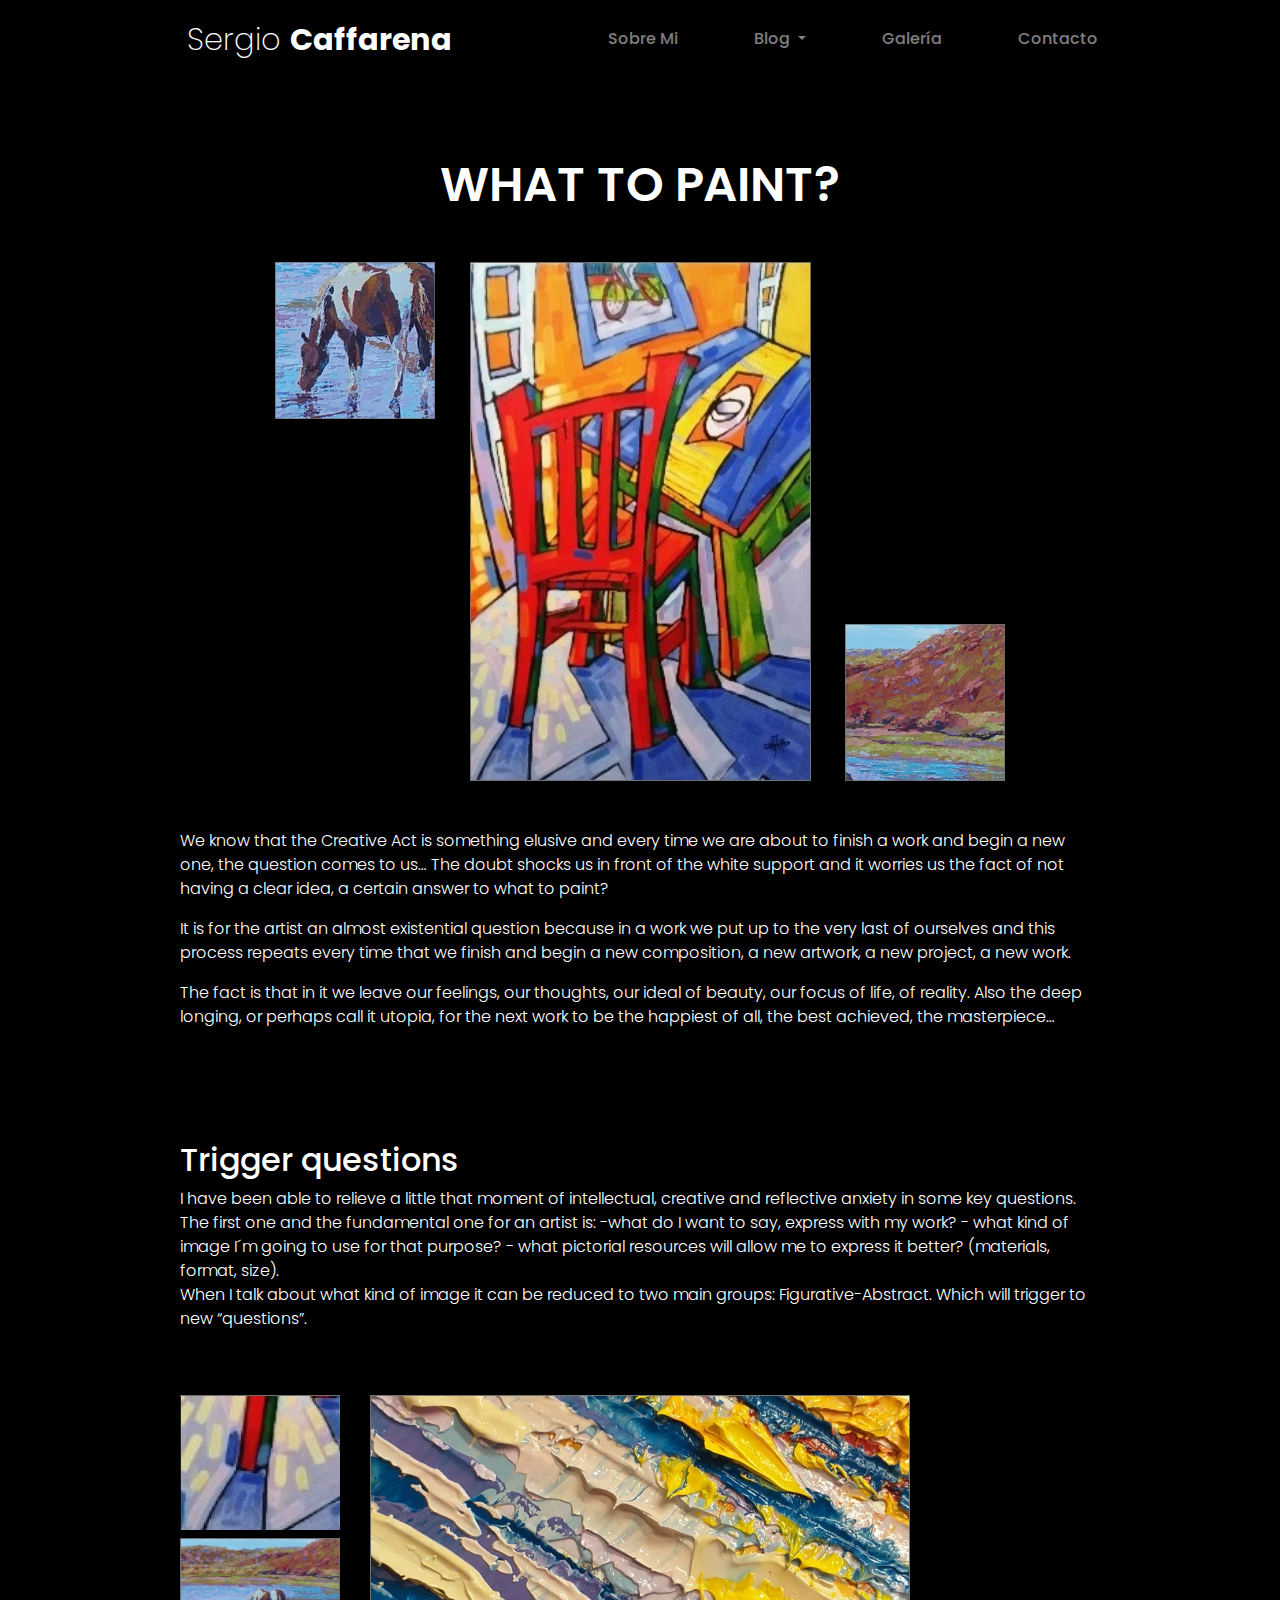
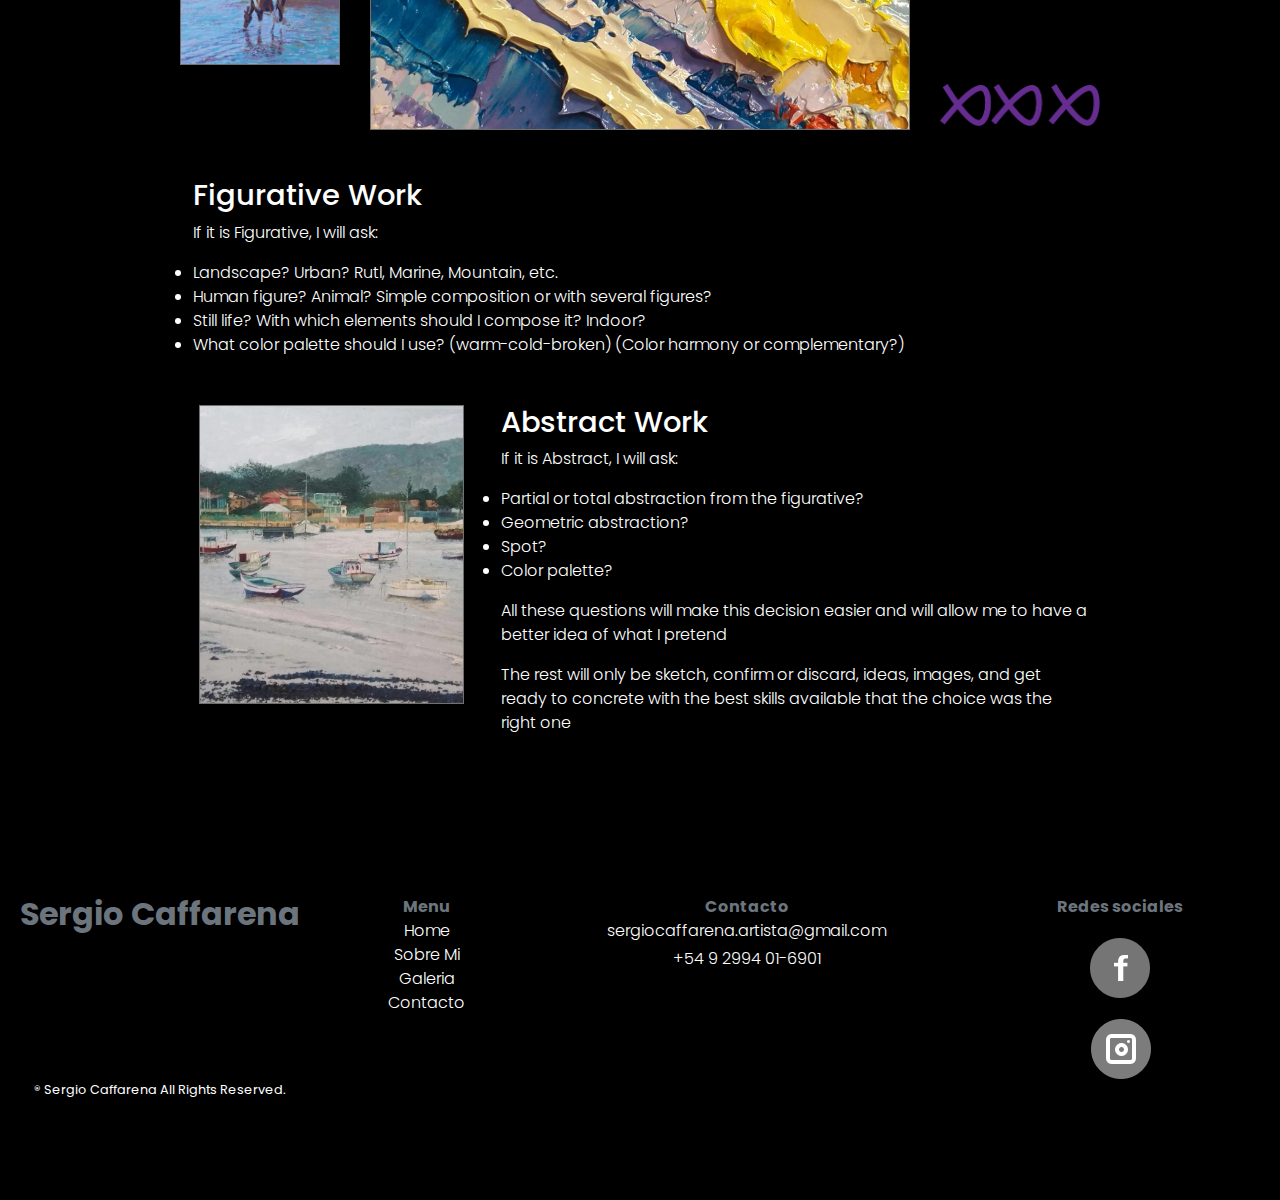
<file: blogarticle1-en.html>
<!DOCTYPE html>
<html lang="en">
<head>
    <meta charset="UTF-8">
    <meta name="viewport" content="width=device-width, initial-scale=1.0">
    <link rel="stylesheet" href="https://maxcdn.bootstrapcdn.com/bootstrap/4.0.0/css/bootstrap.min.css" integrity="sha384-Gn5384xqQ1aoWXA+058RXPxPg6fy4IWvTNh0E263XmFcJlSAwiGgFAW/dAiS6JXm" crossorigin="anonymous">
	<link rel="stylesheet" href="css/styles.css">
    <link href="https://fonts.googleapis.com/css2?family=Poppins:ital,wght@0,100;0,200;0,300;0,400;0,500;0,600;0,700;0,800;1,100;1,200;1,300;1,400;1,500;1,600;1,700&display=swap" rel="stylesheet">
	<link rel="icon" href="favicon.ico">
    <title>What to Paint?</title>
    <meta name="description" content="It is for the artist an almost existential question because in a work we put up to the very last of ourselves and this process repeats every time that we finish and begin a new composition, a new artwork, a new project, a new work.">
    <!-- Facebook Pixel Code -->
<script>
    !function(f,b,e,v,n,t,s)
    {if(f.fbq)return;n=f.fbq=function(){n.callMethod?
    n.callMethod.apply(n,arguments):n.queue.push(arguments)};
    if(!f._fbq)f._fbq=n;n.push=n;n.loaded=!0;n.version='2.0';
    n.queue=[];t=b.createElement(e);t.async=!0;
    t.src=v;s=b.getElementsByTagName(e)[0];
    s.parentNode.insertBefore(t,s)}(window, document,'script',
    'https://connect.facebook.net/en_US/fbevents.js');
    fbq('init', '388220839171145');
    fbq('track', 'PageView');
    </script>
    <noscript><img height="1" width="1" style="display:none"
    src="https://www.facebook.com/tr?id=388220839171145&ev=PageView&noscript=1"
    /></noscript>
    <!-- End Facebook Pixel Code -->
</head>
<body>
    <header class="container-fluid">
        <div class="row">
          <h1 id="h1" class="col-8 col-md-12 mt-md-3 offset-md-0 col-lg-4 offset-2 offset-lg-1"><a href="index.html"> Sergio <span>Caffarena</span></a></h1>
          <nav class="col col-lg-6 navbar navbar-expand-md navbar-dark py-0 mt-md-3">
            <button class="navbar-toggler sacarborde" type="button" data-toggle="collapse" data-target="#barra" aria-controls="barra" aria-expanded="false" aria-label="Menú Hamburguesa">
              <span class="navbar-toggler-icon"></span>
            </button>			  
            <div class="collapse navbar-collapse" id="barra">
              <ul class="navbar-nav mr-auto text-center mx-auto mt-3">
              <li class="nav-item">
                <a class="nav-link px-2 d-block" href="sobremi.html">Sobre Mi</a>
              </li>
              <li class="nav-item dropdown">
                  <a class="nav-link dropdown-toggle" href="#" id="navbarDropdownMenuLink" data-toggle="dropdown" aria-haspopup="true" aria-expanded="false">
                    Blog
                  </a>
                  <div class="dropdown-menu text-center text-md-left" aria-labelledby="navbarDropdownMenuLink">
                    <a class="dropdown-item" href="blogarticle1.html">Qué Pintar</a>
                    <a class="dropdown-item" href="blogarticle2.html">Con qué material pintar</a>
                    <a class="dropdown-item" href="blogarticle3.html">Detalles de Obra</a>
                    <a class="dropdown-item" href="blogarticle4.html">Videos</a>
                    <div class="dropdown-divider"></div>
                    <a class="dropdown-item" href="blogarticle1-en.html">What to paint</a>
                    <a class="dropdown-item" href="blogarticle2-en.html">Which materials should I use to paint?</a>
                  </div>
                </li>
              <li class="nav-item blanco">
                <a class="nav-link px-2 d-block" href="galeria.html">Galería</a>
                </li>
                <li class="nav-item">
                <a class="nav-link px-2 d-block" href="contacto.html">Contacto</a>
                </li>
              </ul>
                  </div>
              </nav>
          </div>
          </header>
    <main>
        <section class="container mt-5 mb-3 my-md-5">
            <h2 id="h2blog" class="text-center my-3 my-md-5 h1">WHAT TO PAINT?</h2>
            <div class="row">
                <div class="offset-md-2 col-md-8 text-center">
                    <div class="row">
                        <div class="d-none d-md-inline-block col-md-3">
                        <img class="img-fluid" src="imagenes/blog/refresco.webp" alt="">
                        </div>

                        <div class="col-md-6">
                            <img class="img-fluid" src="imagenes/blog/la-silla.webp" alt="">
                        </div>               

                        <div class="d-none col-md-3 d-md-flex align-content-end flex-wrap">
                            <img class="img-fluid" src="imagenes/blog/refresco-2.webp" alt="">
                        </div>
                    </div>
                </div>
            </div>
            <div class="row my-3 my-md-5">
                <div class="offset-sm-1 col-sm-10">
                    <p>We know that the Creative Act is something elusive and every time we are about to finish a work and begin a new one, the question comes to us… The doubt shocks us in front of the white support and it worries us the fact of not having a clear idea, a certain answer to what to paint?</p>  
                    <p>It is for the artist an almost existential question because in a work we put up to the very last of ourselves and this process repeats every time that we finish and begin a new composition, a new artwork, a new project, a new work.</p> 
                    <p>The fact is that in it we leave our feelings, our thoughts, our ideal of beauty, our focus of life, of reality. Also the deep longing, or perhaps call it utopia, for the next work to be the happiest of all, the best achieved, the masterpiece…</p>
                </div>
            </div>
        </section>

        <section class="container">
            <div class="row mb-3 mb-md-5">
                <div class="offset-sm-1 col-sm-10">
                <h2 class="mb-2">Trigger questions</h2>
                <p>I have been able to relieve a little that moment of intellectual, creative and reflective anxiety in some key questions.<br />
                The first one and the fundamental one for an artist is: -what do I want to say, express with my work? - what kind of image I´m going to use for that purpose? - what pictorial resources will allow me to express it better? (materials, format, size).<br />
                When I talk about what kind of image it can be reduced to two main groups: Figurative-Abstract. Which will trigger to new “questions”.</p>
                </div>
            </div>

            <div class="row mb-4 mb-md-5">
                <div class="d-none offset-sm-1 d-sm-inline-block col-sm-2">
                    <img class="mb-1 img-fluid" src="imagenes/blog/la-silla-2.webp" alt="">
                    <img class="mt-1 img-fluid" src="imagenes/blog/refresco-4.webp" alt="">
                </div>

                <div class="col-sm-6">
                    <img class="img-fluid" src="imagenes/blog/textura-2.webp" alt="">
                </div>

                <div class="col-sm-2 d-none d-sm-flex align-content-end flex-wrap">
                    <img class="mb-1 img-fluid" src="imagenes/blog/recurso-grafico.png" alt="">
                </div>
            </div>

            <div class="offset-1 col-10">
            <h3>Figurative Work</h3>
            <p>If it is Figurative, I will ask:</p>
            <ul>
                <li>Landscape? Urban? Rutl, Marine, Mountain, etc.</li>
                <li>Human figure? Animal? Simple composition or with several figures?</li> 
                <li>Still life? With which elements should I compose it? Indoor?</li> 
                <li>What color palette should I use? (warm-cold-broken) (Color harmony or complementary?)</li> 
            </ul>

            <div class="row my-3 my-md-5">
                <div class="col-12 col-md-4 text-center">
                    <img class="mb-3 img-fluid" src="imagenes/blog/buzios.webp" alt="Cuadro al óleo Buzios">
                </div>
                <div class="col-md-8">
                    <h3>Abstract Work</h3>
                    <p>If it is Abstract, I will ask:</p>
                    <ul>
                        <li>Partial or total abstraction from the figurative?</li>
                        <li>Geometric abstraction?</li> 
                        <li>Spot?</li> 
                        <li>Color palette?</li> 
                    </ul>
                    <p>All these questions will make this decision easier and will allow me to have a better idea of what I pretend</p>
                    <p>The rest will only be sketch, confirm or discard, ideas, images, and get ready to concrete with the best skills available that the choice was the right one</p>
                </div>
            </div>
          </div>
        </section>
    </main>
    <footer>
        <div class="row my-2 my-md-5 justify-content-center py-5">
            <div class="col-12">
                <div class="row text-center mx-auto">
                    <div class="col-md-3 col-sm-12 col-12 mx-auto a">
                        <h2 class="align-top text-muted mb-md-0 mb-5 font-weight-bold">Sergio Caffarena</h2>
                    </div>
                    <div class="col-md-2 col-sm-5 col-12">
                      <span class="mb-3 mb-lg-4 text-muted font-weight-bold mt-sm-0 mt-5">Menu</span>
                        <ul class="list-unstyled">
                            <li><a href="index.html">Home</a></li>
                            <li><a href="sobremi.html">Sobre Mi</a></li>
                            <li><a href="galeria.html">Galeria</a></li>
                            <li><a href="contacto.html">Contacto</a></li>
                        </ul>
                    </div>
                    <div class="col-md-4 col-sm-7 col-12">
                        <span class="mb-3 mb-lg-4 text-muted font-weight-bold mt-sm-0 mt-5">Contacto</span>
                        <p class="mb-1">sergiocaffarena.artista@gmail.com   </p>
                        <p>+54 9 2994 01-6901</p>
                    </div>
  
                    <div class="col-md-3 col-sm-5 col-12 order-1 ">
                        <span class="mb-3 mb-lg-4 text-muted font-weight-bold mt-sm-0 mt-5">Redes sociales</span>
                        <ul class="redes">
                            <li class="fb"><a id="fblink" target="_blank" href="https://www.facebook.com/artistica.caffa">Facebook</a></li>
                            <li class="igyt"><a id="iglink" target="_blank" href="https://www.instagram.com/caffaartisticacaffa/">Instagram</a></li>
                        </ul>
                    </div>
  
                    <div class="col-md-3 col-sm-7 col-12 my-md-0 mt-5 order-sm-1 order-3 align-self-end">
                      <small class="rights align-top"><span>&#174;</span> Sergio Caffarena All Rights Reserved.</small>
                  </div>
                </div>
            </div>
        </div>
    </footer>
    
    <script
  src="https://code.jquery.com/jquery-3.5.1.min.js"
  integrity="sha256-9/aliU8dGd2tb6OSsuzixeV4y/faTqgFtohetphbbj0="
  crossorigin="anonymous"></script>
	<script src="js/bootstrap.bundle.min.js"></script>
</body>
</html>
</file>
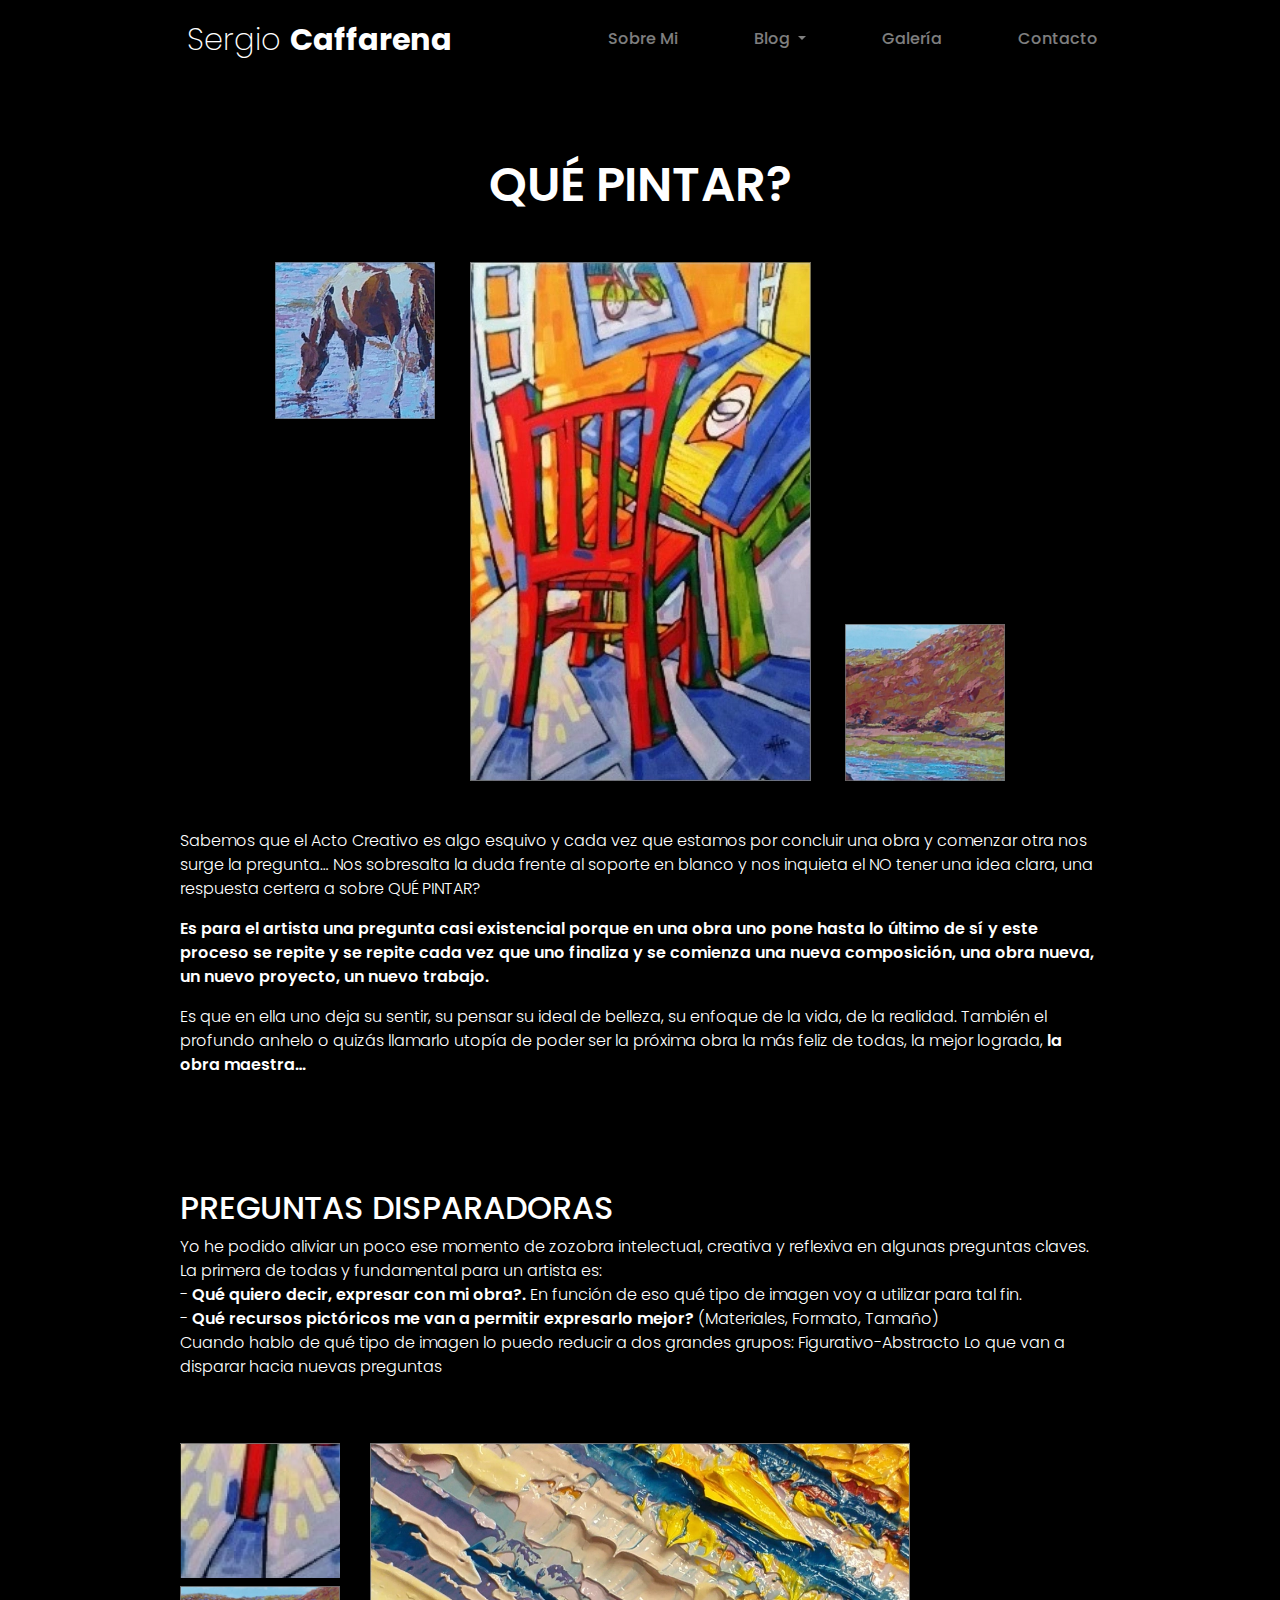
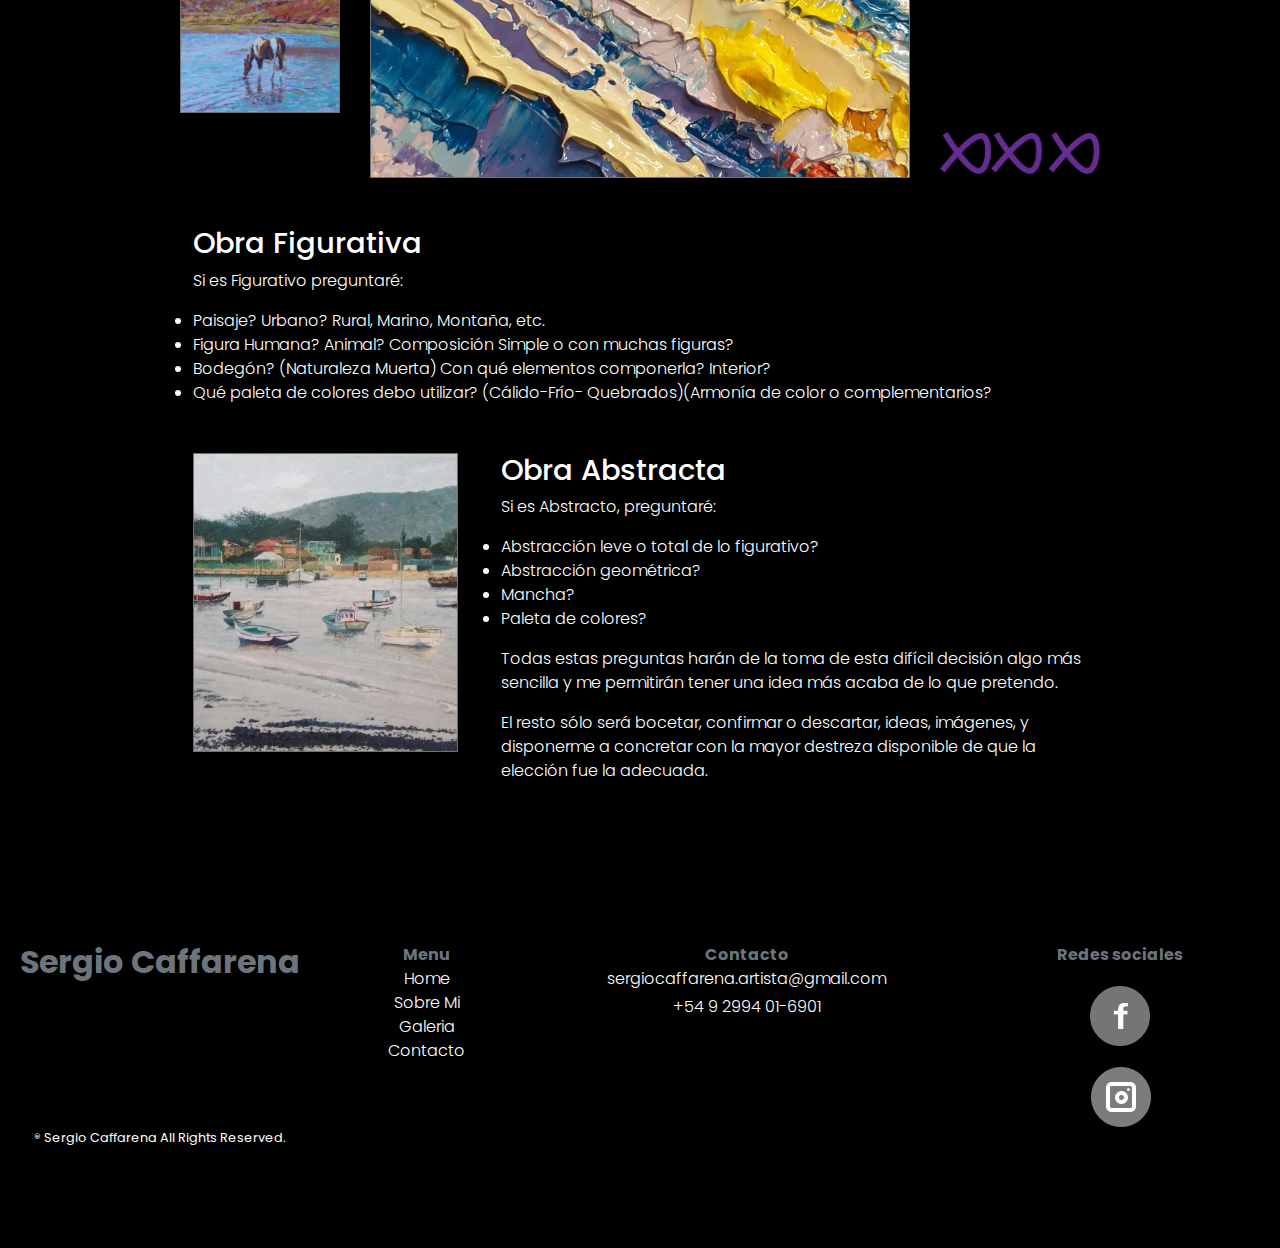
<file: blogarticle1.html>
<!DOCTYPE html>
<html lang="es">
<head>
    <meta charset="UTF-8">
    <meta name="viewport" content="width=device-width, initial-scale=1.0">
    <link rel="stylesheet" href="https://maxcdn.bootstrapcdn.com/bootstrap/4.0.0/css/bootstrap.min.css" integrity="sha384-Gn5384xqQ1aoWXA+058RXPxPg6fy4IWvTNh0E263XmFcJlSAwiGgFAW/dAiS6JXm" crossorigin="anonymous">
	<link rel="stylesheet" href="css/styles.css">
    <link href="https://fonts.googleapis.com/css2?family=Poppins:ital,wght@0,100;0,200;0,300;0,400;0,500;0,600;0,700;0,800;1,100;1,200;1,300;1,400;1,500;1,600;1,700&display=swap" rel="stylesheet">
	<link rel="icon" href="favicon.ico">
    <title>Qué pintar</title>
    <meta name="description" content="Guía para iniciar una nueva obra en ocasiones donde no se nos ocurre que podemos pintar">
</head>
<body>
    <header class="container-fluid">
        <div class="row">
            <h1 id="h1" class="col-8 col-md-12 mt-md-3 offset-md-0 col-lg-4 offset-2 offset-lg-1"><a href="index.html"> Sergio <span>Caffarena</span></a></h1>
            <nav class="col col-lg-6 navbar navbar-expand-md navbar-dark py-0 mt-md-3">
            <button class="navbar-toggler sacarborde" type="button" data-toggle="collapse" data-target="#barra" aria-controls="barra" aria-expanded="false" aria-label="Menú Hamburguesa">
                <span class="navbar-toggler-icon"></span>
            </button>			  
            <div class="collapse navbar-collapse" id="barra">
                <ul class="navbar-nav mr-auto text-center mx-auto mt-3">
                <li class="nav-item">
                <a class="nav-link px-2 d-block" href="sobremi.html">Sobre Mi</a>
                </li>
                <li class="nav-item dropdown">
                    <a class="nav-link dropdown-toggle" href="#" id="navbarDropdownMenuLink" data-toggle="dropdown" aria-haspopup="true" aria-expanded="false">
                    Blog
                    </a>
                    <div class="dropdown-menu text-center text-md-left" aria-labelledby="navbarDropdownMenuLink">
                    <a class="dropdown-item" href="blogarticle1.html">Qué Pintar</a>
                    <a class="dropdown-item" href="blogarticle2.html">Con qué material pintar</a>
                    <a class="dropdown-item" href="blogarticle3.html">Detalles de Obra</a>
                    <a class="dropdown-item" href="blogarticle4.html">Videos</a>
                    <div class="dropdown-divider"></div>
                    <a class="dropdown-item" href="blogarticle1-en.html">What to paint</a>
                    <a class="dropdown-item" href="blogarticle2-en.html">Which materials should I use to paint?</a>
                    </div>
                </li>
                <li class="nav-item blanco">
                <a class="nav-link px-2 d-block" href="galeria.html">Galería</a>
                </li>
                <li class="nav-item">
                <a class="nav-link px-2 d-block" href="contacto.html">Contacto</a>
                </li>
                </ul>
                    </div>
                </nav>
            </div>
            </header>
    <main>
        <section class="container mt-5 mb-3 my-md-5">
            <h2 id="h2blog" class="text-center my-3 my-md-5 h1">QUÉ PINTAR?</h2>
            <div class="row">
                <div class="offset-md-2 col-md-8 text-center">
                    <div class="row">
                        <div class="d-none d-md-inline-block col-md-3">
                        <img class="img-fluid" src="imagenes/blog/refresco.webp" alt="Miniatura del cuadro refresco">
                        </div>

                        <div class="col-md-6">
                            <img class="img-fluid" src="imagenes/blog/la-silla.webp" alt="Obra al oleo La Silla">
                        </div>               

                        <div class="d-none col-md-3 d-md-flex align-content-end flex-wrap">
                            <img class="img-fluid" src="imagenes/blog/refresco-2.webp" alt="Seccion de la obra refresco">
                        </div>
                    </div>
                </div>
            </div>
            <div class="row my-3 my-md-5">
                <div class="offset-sm-1 col-sm-10">
                    <p>Sabemos que el Acto Creativo es algo esquivo y cada vez que estamos por concluir una obra y comenzar otra nos surge la pregunta…
                    Nos sobresalta la duda frente al soporte en blanco y nos inquieta el NO tener una idea clara, una respuesta certera a sobre QUÉ PINTAR?</p>  
                    <p><strong>Es para el artista una pregunta casi existencial porque en una obra uno pone hasta lo último de sí y este proceso se repite y se repite cada vez que uno finaliza y se comienza una nueva composición, una obra nueva, un nuevo proyecto, un nuevo trabajo.</strong></p> 
                    <p>Es que en ella uno deja su sentir, su pensar su ideal de belleza, su enfoque de la vida, de la realidad. También el profundo anhelo o quizás llamarlo utopía de poder ser la próxima obra la más feliz de todas, la mejor lograda,<span class="bold"> la obra maestra…</span></p>
                </div>
            </div>
        </section>

        <section class="container">
            <div class="row mb-3 mb-md-5">
                <div class="offset-sm-1 col-sm-10">
                <h2>PREGUNTAS DISPARADORAS</h2>
                <p>Yo he podido aliviar un poco ese momento de zozobra intelectual, creativa y reflexiva en algunas preguntas claves.
                    La primera de todas y fundamental para un artista es:<br />
                    - <em>Qué quiero decir, expresar con mi obra?.</em> En función de eso qué tipo de imagen voy a utilizar para tal fin. <br />
                    - <em>Qué recursos pictóricos me van a permitir expresarlo mejor?</em> (Materiales, Formato, Tamaño) <br />
                    Cuando hablo de qué tipo de imagen lo puedo reducir a dos grandes grupos: Figurativo-Abstracto
                    Lo que van a disparar hacia nuevas preguntas</p>
                </div>
            </div>

            <div class="row mb-4 mb-md-5">
                <div class="d-none offset-sm-1 d-sm-inline-block col-sm-2">
                    <img class="mb-1 img-fluid" src="imagenes/blog/la-silla-2.webp" alt="Secciòn del cuadro la silla">
                    <img class="mt-1 img-fluid" src="imagenes/blog/refresco-4.webp" alt="Miniatura del cuadro refresco">
                </div>

                <div class="col-sm-6">
                    <img class="img-fluid" src="imagenes/blog/textura-2.webp" alt="Textura de una pintura">
                </div>

                <div class="col-sm-2 d-none d-sm-flex align-content-end flex-wrap">
                    <img class="mb-1 img-fluid" src="imagenes/blog/recurso-grafico.png" alt="Retazos en violeta">
                </div>
            </div>

            <div class="offset-sm-1 col-sm-10">
            <h3>Obra Figurativa</h3>
            <p>Si es Figurativo preguntaré:</p>
            <ul>
                <li>Paisaje? Urbano? Rural, Marino, Montaña, etc.</li>
                <li>Figura Humana? Animal? Composición Simple o con muchas figuras?</li> 
                <li>Bodegón? (Naturaleza Muerta) Con qué elementos componerla? Interior?</li> 
                <li>Qué paleta de colores debo utilizar? (Cálido-Frío- Quebrados)(Armonía de color o complementarios?</li> 
            </ul>

            <div class="row my-3 my-md-5">
                <div class="col-12 col-md-4 text-center text-md-left">
                    <img class="mb-3 img-fluid" src="imagenes/blog/buzios.webp" alt="Pintura al óleo 'Buzios'">
                </div>
                <div class="col-12 col-md-8">
                    <h3>Obra Abstracta</h3>
                    <p>Si es Abstracto, preguntaré:</p>
                    <ul>
                        <li>Abstracción leve o total de lo figurativo?</li>
                        <li>Abstracción geométrica?</li> 
                        <li>Mancha?</li> 
                        <li>Paleta de colores?</li> 
                    </ul>
                    <p>Todas estas preguntas harán de la toma de esta difícil decisión algo más sencilla y me permitirán tener una idea
                        más acaba de lo que pretendo.</p>
                    <p>El resto sólo será bocetar, confirmar o descartar, ideas, imágenes, y disponerme a concretar con la mayor
                        destreza disponible de que la elección fue la adecuada.</p>
                </div>
            </div>
          </div>
        </section>
    </main>

    <footer>
        <div class="row my-2 my-md-5 justify-content-center py-5">
            <div class="col-12">
                <div class="row text-center mx-auto">
                    <div class="col-md-3 col-sm-12 col-12 mx-auto a">
                        <h2 class="align-top text-muted mb-md-0 mb-5 font-weight-bold">Sergio Caffarena</h2>
                    </div>
                    <div class="col-md-2 col-sm-5 col-12">
                      <span class="mb-3 mb-lg-4 text-muted font-weight-bold mt-sm-0 mt-5">Menu</span>
                        <ul class="list-unstyled">
                            <li><a href="index.html">Home</a></li>
                            <li><a href="sobremi.html">Sobre Mi</a></li>
                            <li><a href="galeria.html">Galeria</a></li>
                            <li><a href="contacto.html">Contacto</a></li>
                        </ul>
                    </div>
                    <div class="col-md-4 col-sm-7 col-12">
                        <span class="mb-3 mb-lg-4 text-muted font-weight-bold mt-sm-0 mt-5">Contacto</span>
                        <p class="mb-1">sergiocaffarena.artista@gmail.com   </p>
                        <p>+54 9 2994 01-6901</p>
                    </div>
  
                    <div class="col-md-3 col-sm-5 col-12 order-1 ">
                        <span class="mb-3 mb-lg-4 text-muted font-weight-bold mt-sm-0 mt-5">Redes sociales</span>
                        <ul class="redes">
                            <li class="fb"><a id="fblink" target="_blank" href="https://www.facebook.com/artistica.caffa">Facebook</a></li>
                            <li class="igyt"><a id="iglink" target="_blank" href="https://www.instagram.com/caffaartisticacaffa/">Instagram</a></li>
                        </ul>
                    </div>
  
                    <div class="col-md-3 col-sm-7 col-12 my-md-0 mt-5 order-sm-1 order-3 align-self-end">
                      <small class="rights align-top"><span>&#174;</span> Sergio Caffarena All Rights Reserved.</small>
                  </div>
                </div>
            </div>
        </div>
    </footer>
    
    <script
  src="https://code.jquery.com/jquery-3.5.1.min.js"
  integrity="sha256-9/aliU8dGd2tb6OSsuzixeV4y/faTqgFtohetphbbj0="
  crossorigin="anonymous"></script>
	<script src="js/bootstrap.bundle.min.js"></script>
</body>
</html>
</file>
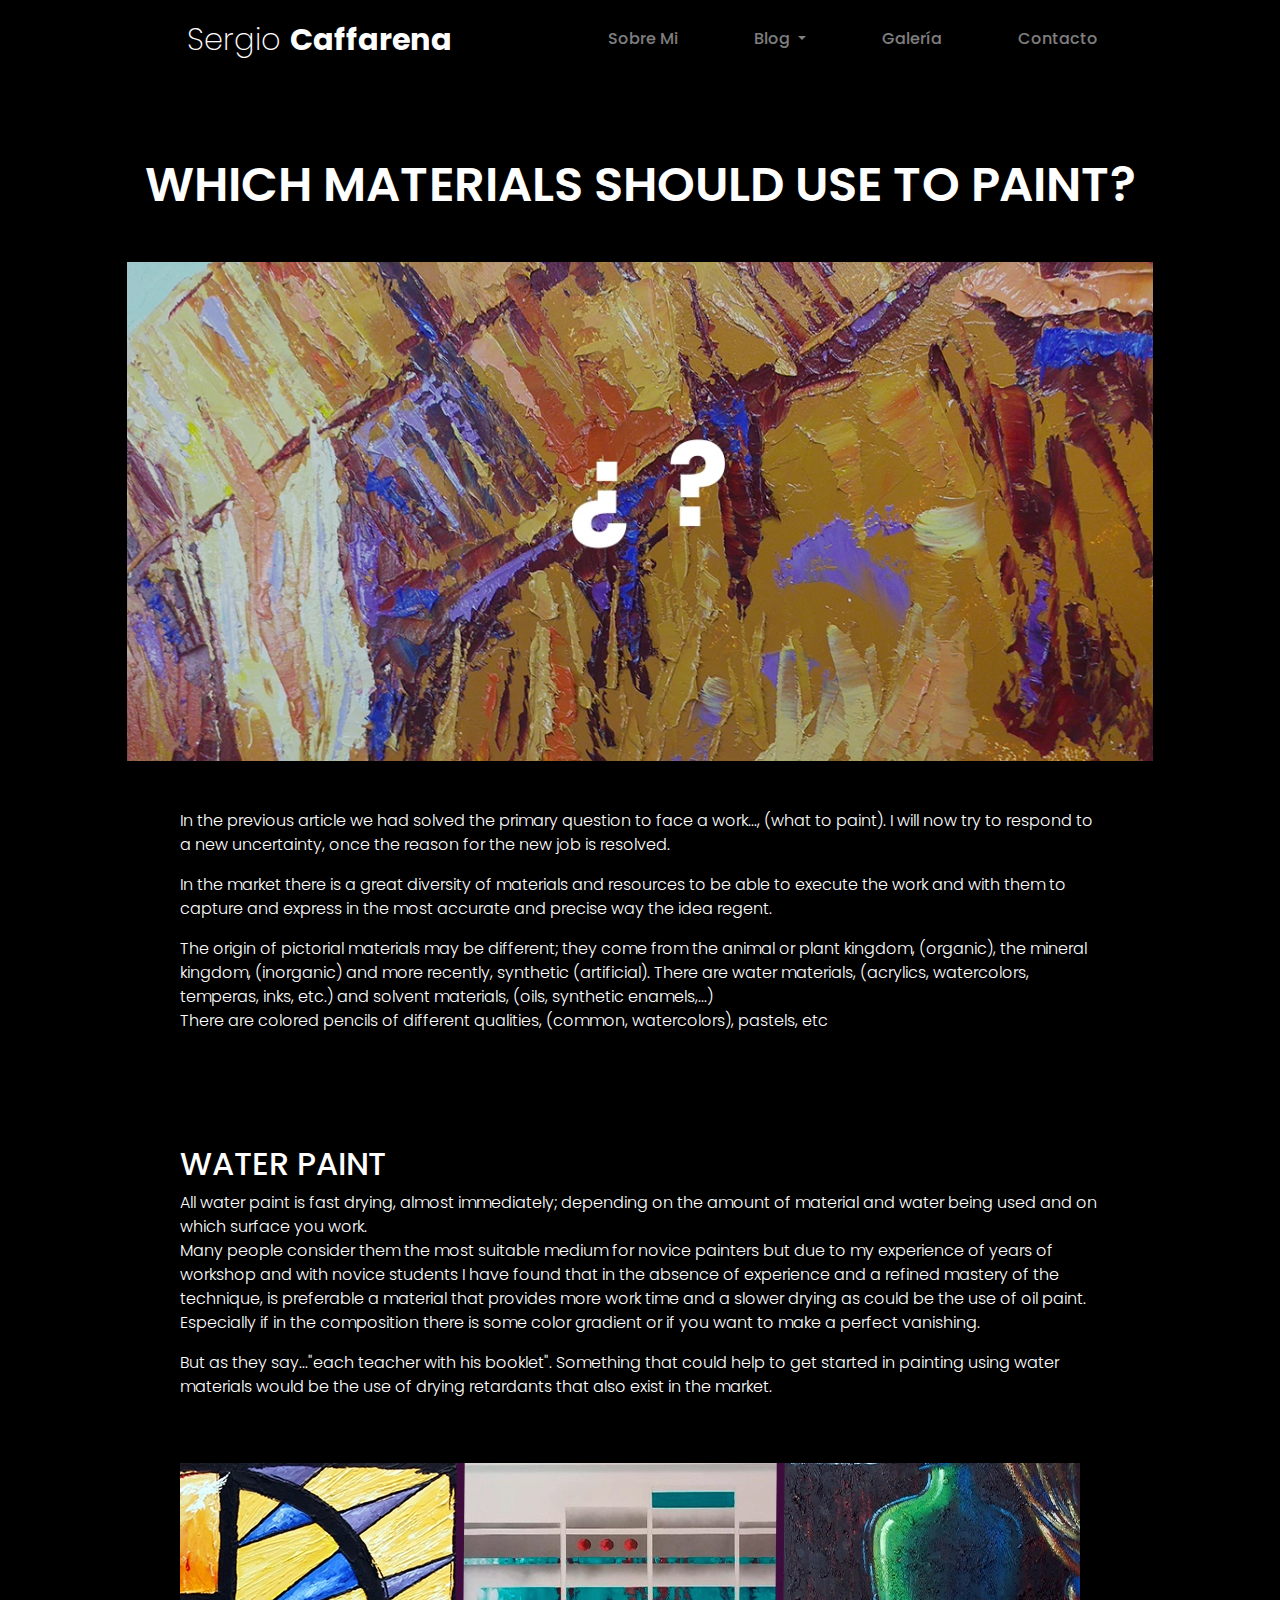
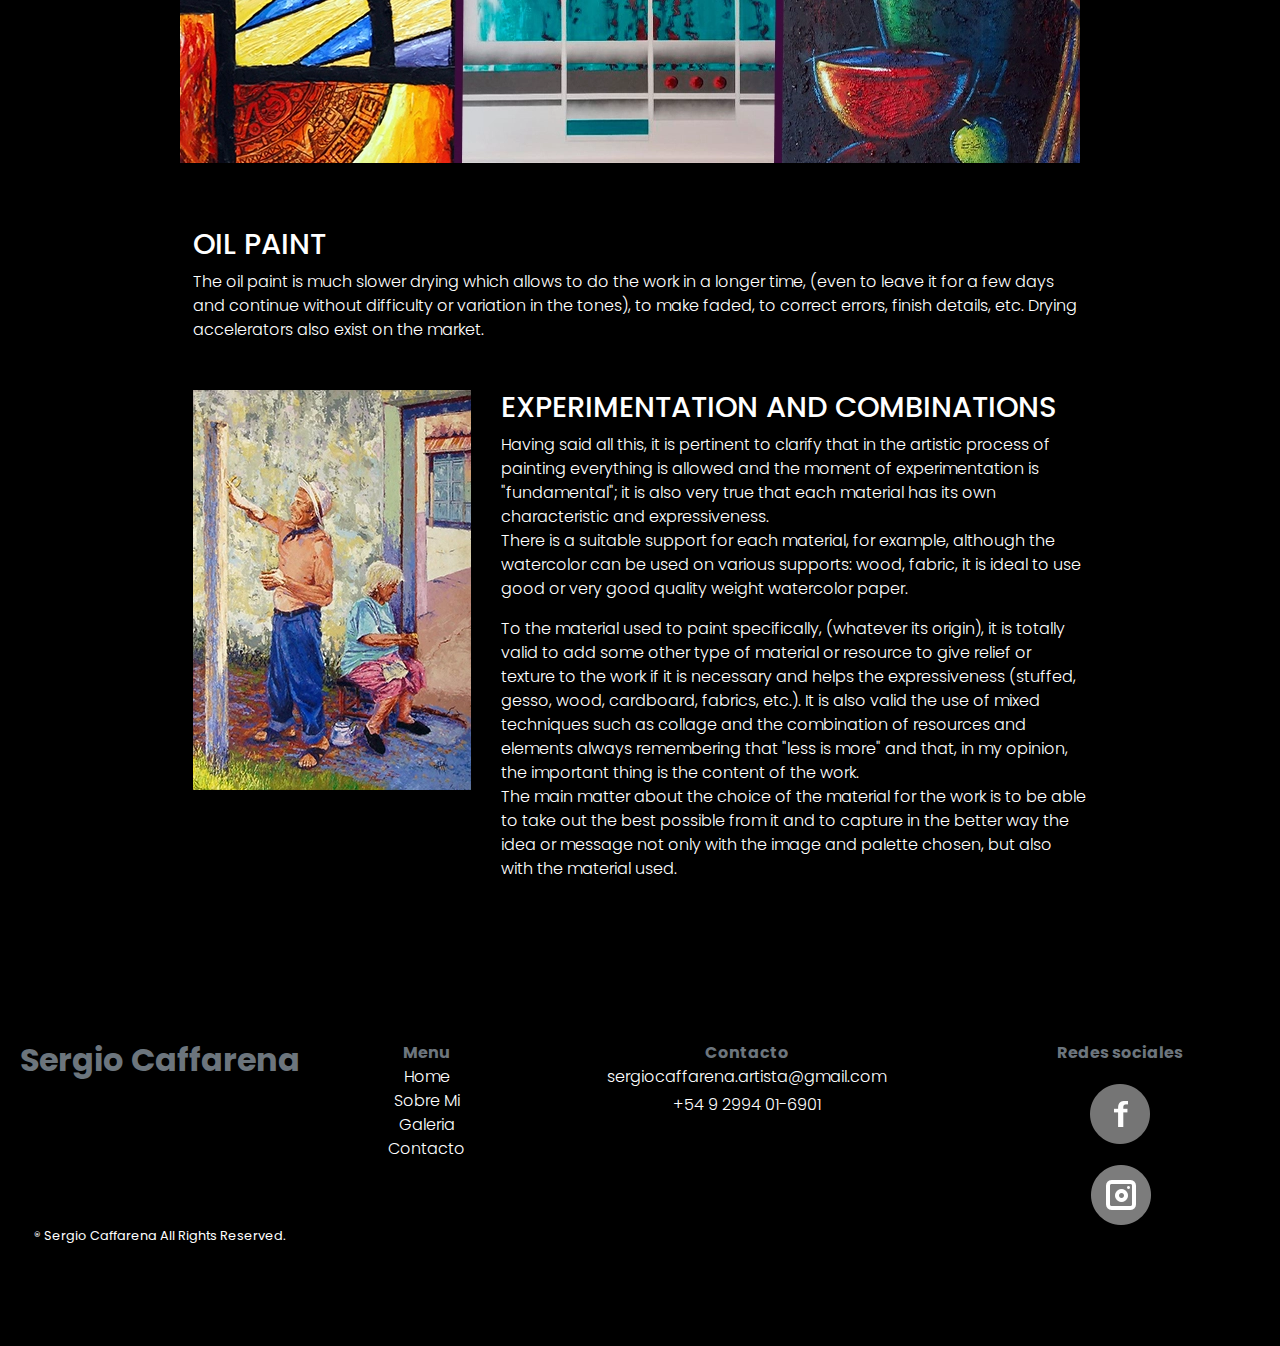
<file: blogarticle2-en.html>
<!DOCTYPE html>
<html lang="en">
<head>
    <meta charset="UTF-8">
    <meta name="viewport" content="width=device-width, initial-scale=1.0">
    <link rel="stylesheet" href="https://maxcdn.bootstrapcdn.com/bootstrap/4.0.0/css/bootstrap.min.css" integrity="sha384-Gn5384xqQ1aoWXA+058RXPxPg6fy4IWvTNh0E263XmFcJlSAwiGgFAW/dAiS6JXm" crossorigin="anonymous">
	<link rel="stylesheet" href="css/styles.css">
    <link href="https://fonts.googleapis.com/css2?family=Poppins:ital,wght@0,100;0,200;0,300;0,400;0,500;0,600;0,700;0,800;1,100;1,200;1,300;1,400;1,500;1,600;1,700&display=swap" rel="stylesheet">
	<link rel="icon" href="favicon.ico">
    <title>Find out which materials you should use to paint</title>
</head>
<body>
    <header class="container-fluid">
        <div class="row">
          <h1 id="h1" class="col-8 col-md-12 mt-md-3 offset-md-0 col-lg-4 offset-2 offset-lg-1"><a href="index.html"> Sergio <span>Caffarena</span></a></h1>
          <nav class="col col-lg-6 navbar navbar-expand-md navbar-dark py-0 mt-md-3">
            <button class="navbar-toggler sacarborde" type="button" data-toggle="collapse" data-target="#barra" aria-controls="barra" aria-expanded="false" aria-label="Menú Hamburguesa">
              <span class="navbar-toggler-icon"></span>
            </button>			  
            <div class="collapse navbar-collapse" id="barra">
              <ul class="navbar-nav mr-auto text-center mx-auto mt-3">
              <li class="nav-item">
                <a class="nav-link px-2 d-block" href="sobremi.html">Sobre Mi</a>
              </li>
              <li class="nav-item dropdown">
                  <a class="nav-link dropdown-toggle" href="#" id="navbarDropdownMenuLink" data-toggle="dropdown" aria-haspopup="true" aria-expanded="false">
                    Blog
                  </a>
                  <div class="dropdown-menu text-center text-md-left" aria-labelledby="navbarDropdownMenuLink">
                    <a class="dropdown-item" href="blogarticle1.html">Qué Pintar</a>
                    <a class="dropdown-item" href="blogarticle2.html">Con qué material pintar</a>
                    <a class="dropdown-item" href="blogarticle3.html">Detalles de Obra</a>
                    <a class="dropdown-item" href="blogarticle4.html">Videos</a>
                    <div class="dropdown-divider"></div>
                    <a class="dropdown-item" href="blogarticle1-en.html">What to paint</a>
                    <a class="dropdown-item" href="blogarticle2-en.html">Which materials should I use to paint?</a>
                  </div>
                </li>
              <li class="nav-item blanco">
                <a class="nav-link px-2 d-block" href="galeria.html">Galería</a>
                </li>
                <li class="nav-item">
                <a class="nav-link px-2 d-block" href="contacto.html">Contacto</a>
                </li>
              </ul>
                  </div>
              </nav>
          </div>
          </header>
    <main>
        <section class="container my-5">
            <h2 id="h2blog" class="text-center my-5">WHICH MATERIALS SHOULD USE TO PAINT?</h2>
            <div class="row">
                <div class="contenedor">
                    <picture>
                      <source media="(max-width: 576px)" srcset="imagenes/blog/blog2-mobile.webp">
                      <source media="(max-width: 768px)" srcset="imagenes/blog/blog2-tablet.webp">
                      <img class="img-fluid" src="imagenes/blog/blog2.webp" alt="Banner de la galería">
                    </picture>
                </div>
            </div>
            <div class="row my-5">
                <div class="offset-sm-1 col-sm-10">
                    <p>In the previous article we had solved the primary question to face a work..., (what to paint). I will now try to respond to a new uncertainty, once the reason for the new job is resolved.</p>  
                    <p>In the market there is a great diversity of materials and resources to be able to execute the work and with them to capture and express in the most accurate and precise way the idea regent. </p> 
                    <p>The origin of pictorial materials may be different; they come from the animal or plant kingdom, (organic), the mineral kingdom, (inorganic) and more recently, synthetic (artificial). There are water materials, (acrylics, watercolors, temperas, inks, etc.) and solvent materials, (oils, synthetic enamels,...) <br />There are colored pencils of different qualities, (common, watercolors), pastels, etc </p>
                </div>
            </div>
        </section>

        <section class="container">
            <div class="row mb-5">
                <div class="offset-sm-1 col-sm-10">
                <h2>WATER PAINT</h2>
                <p>All water paint is fast drying, almost immediately; depending on the amount of material and water being used and on which surface you work.<br />
                    Many people consider them the most suitable medium for novice painters but due to my experience of years of workshop and with novice students I have found that in the absence of experience and a refined mastery of the technique, is preferable a material that provides more work time and a slower drying as could be the use of oil paint. Especially if in the composition there is some color gradient or if you want to make a perfect vanishing. 
                    </p>
                <p>But as they say..."each teacher with his booklet". Something that could help to get started in painting using water materials would be the use of drying retardants that also exist in the market.</p>
                </div>
            </div>

            <div class="row mb-5">
                <div class="d-none offset-sm-1 d-sm-inline-block col-10 mb-3">
                    <picture>
                      <source media="(max-width: 576px)" srcset="imagenes/blog/blog2-imagen-mobile.webp">
                      <source media="(max-width: 768px)" srcset="imagenes/blog/blog2-imagen-tablet.webp">
                      <img class="img-fluid" src="imagenes/blog/blog2-imagen.webp" alt="Banner de la galería">
                    </picture>
                </div>
            </div>

            <div class="offset-1 col-10">
            <h3>OIL PAINT</h3>
            <p>The oil paint is much slower drying which allows to do the work in a longer time, (even to leave it for a few days and continue without difficulty or variation in the tones), to make faded, to correct errors, finish details, etc. Drying accelerators also exist on the market. </p>


            <div class="row my-5">
                <div class="col-12 col-md-4">
                    <img class="mb-1 img-fluid" src="imagenes/blog/mateando.webp" alt="Pintura al óleo 'Buzios'">
                </div>
                <div class="col-md-8">
                    <h3>EXPERIMENTATION AND COMBINATIONS</h3>
                    <p>Having said all this, it is pertinent to clarify that in the artistic process of painting everything is allowed and the moment of experimentation is "fundamental"; it is also very true that each material has its own characteristic and expressiveness. <br />
                    There is a suitable support for each material, for example, although the watercolor can be used on various supports: wood, fabric, it is ideal to use good or very good quality weight watercolor paper.</p>

                    <p>To the material used to paint specifically, (whatever its origin), it is totally valid to add some other type of material or resource to give relief or texture to the work if it is necessary and helps the expressiveness (stuffed, gesso, wood, cardboard, fabrics, etc.). It is also valid the use of mixed techniques such as collage and the combination of resources and elements always remembering that "less is more" and that, in my opinion, the important thing is the content of the work.  <br />
                    The main matter about the choice of the material for the work is to be able to take out the best possible from it and to capture in the better way the idea or message not only with the image and palette chosen, but also with the material used.
                    </p>
                </div>
            </div>
          </div>
        </section>
    </main>

    <footer>
        <div class="row my-2 my-md-5 justify-content-center py-5">
            <div class="col-12">
                <div class="row text-center mx-auto">
                    <div class="col-md-3 col-sm-12 col-12 mx-auto a">
                        <h2 class="align-top text-muted mb-md-0 mb-5 font-weight-bold">Sergio Caffarena</h2>
                    </div>
                    <div class="col-md-2 col-sm-5 col-12">
                      <span class="mb-3 mb-lg-4 text-muted font-weight-bold mt-sm-0 mt-5">Menu</span>
                        <ul class="list-unstyled">
                            <li><a href="index.html">Home</a></li>
                            <li><a href="sobremi.html">Sobre Mi</a></li>
                            <li><a href="galeria.html">Galeria</a></li>
                            <li><a href="contacto.html">Contacto</a></li>
                        </ul>
                    </div>
                    <div class="col-md-4 col-sm-7 col-12">
                        <span class="mb-3 mb-lg-4 text-muted font-weight-bold mt-sm-0 mt-5">Contacto</span>
                        <p class="mb-1">sergiocaffarena.artista@gmail.com   </p>
                        <p>+54 9 2994 01-6901</p>
                    </div>
  
                    <div class="col-md-3 col-sm-5 col-12 order-1 ">
                        <span class="mb-3 mb-lg-4 text-muted font-weight-bold mt-sm-0 mt-5">Redes sociales</span>
                        <ul class="redes">
                            <li class="fb"><a id="fblink" target="_blank" href="https://www.facebook.com/artistica.caffa">Facebook</a></li>
                            <li class="igyt"><a id="iglink" target="_blank" href="https://www.instagram.com/caffaartisticacaffa/">Instagram</a></li>
                        </ul>
                    </div>
  
                    <div class="col-md-3 col-sm-7 col-12 my-md-0 mt-5 order-sm-1 order-3 align-self-end">
                      <small class="rights align-top"><span>&#174;</span> Sergio Caffarena All Rights Reserved.</small>
                  </div>
                </div>
            </div>
        </div>
    </footer>
    
    <script
  src="https://code.jquery.com/jquery-3.5.1.min.js"
  integrity="sha256-9/aliU8dGd2tb6OSsuzixeV4y/faTqgFtohetphbbj0="
  crossorigin="anonymous"></script>
	<script src="js/bootstrap.bundle.min.js"></script>
</body>
</html>
</file>
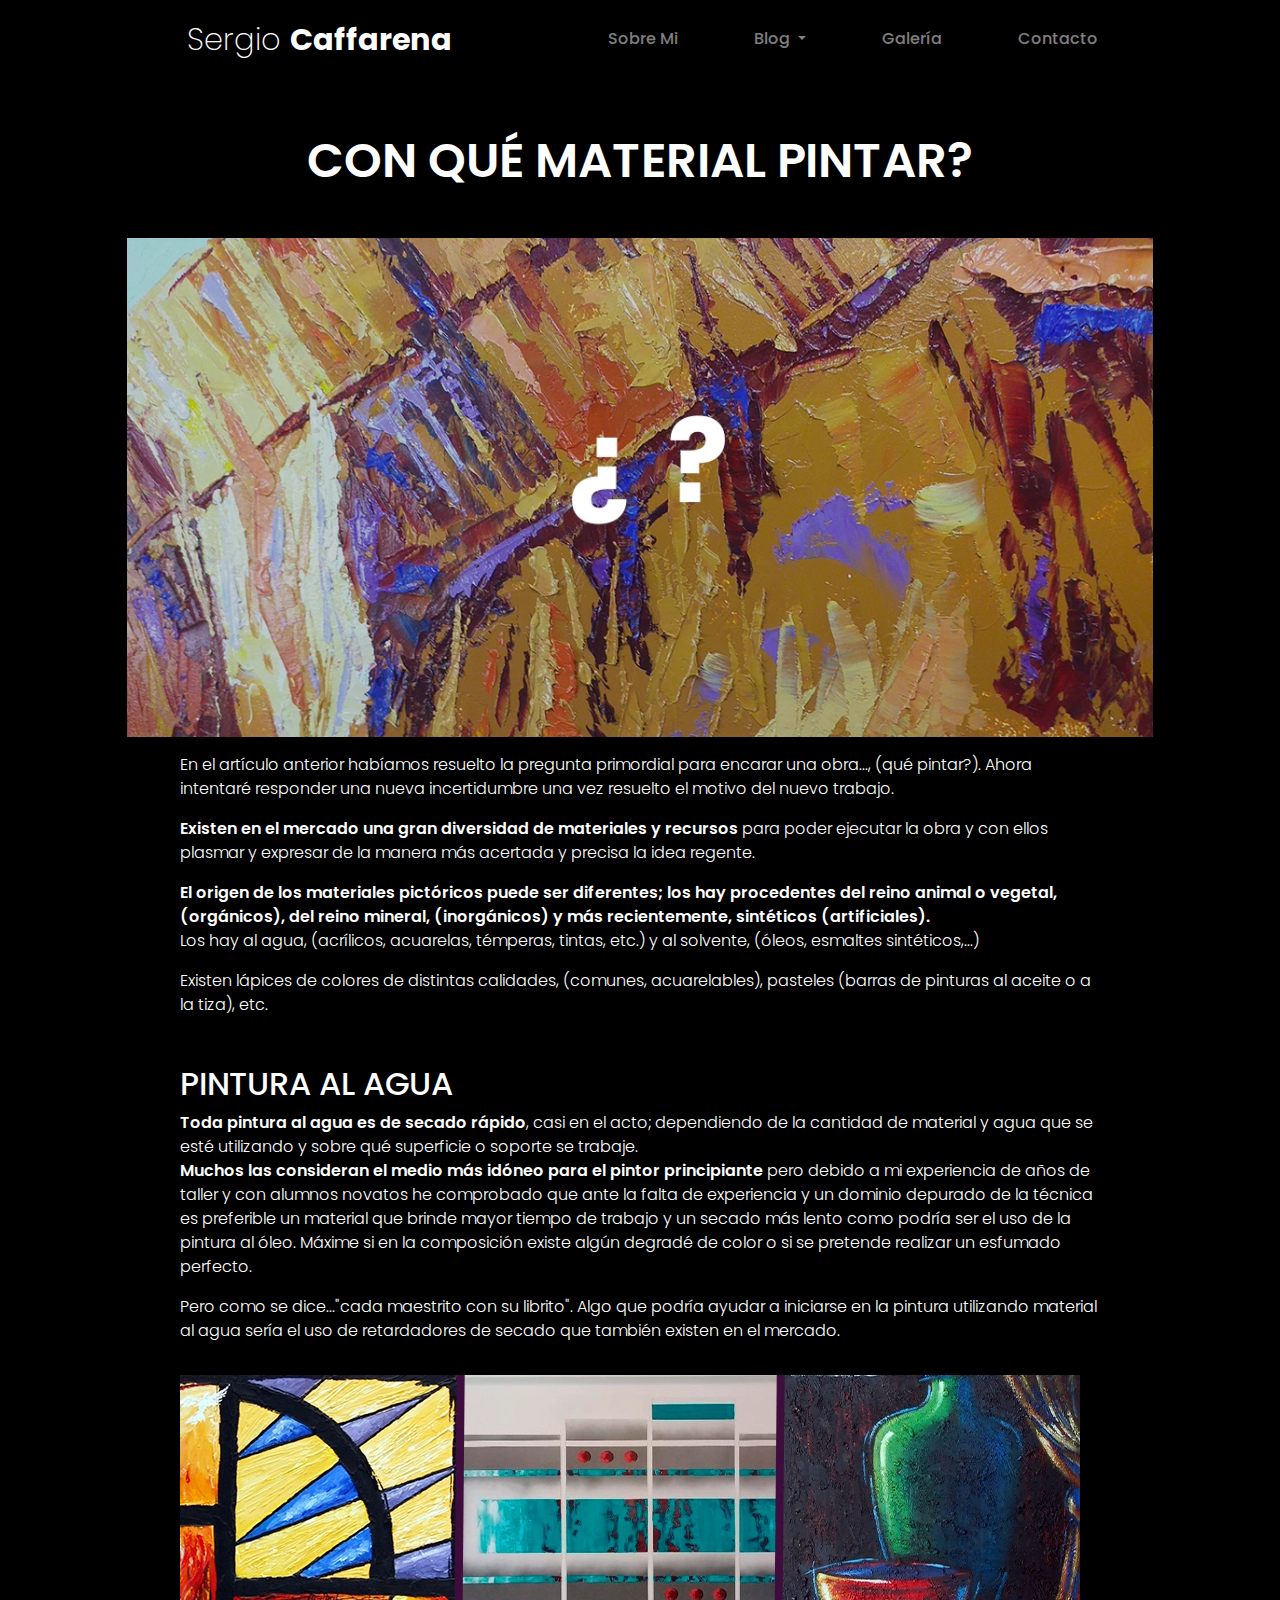
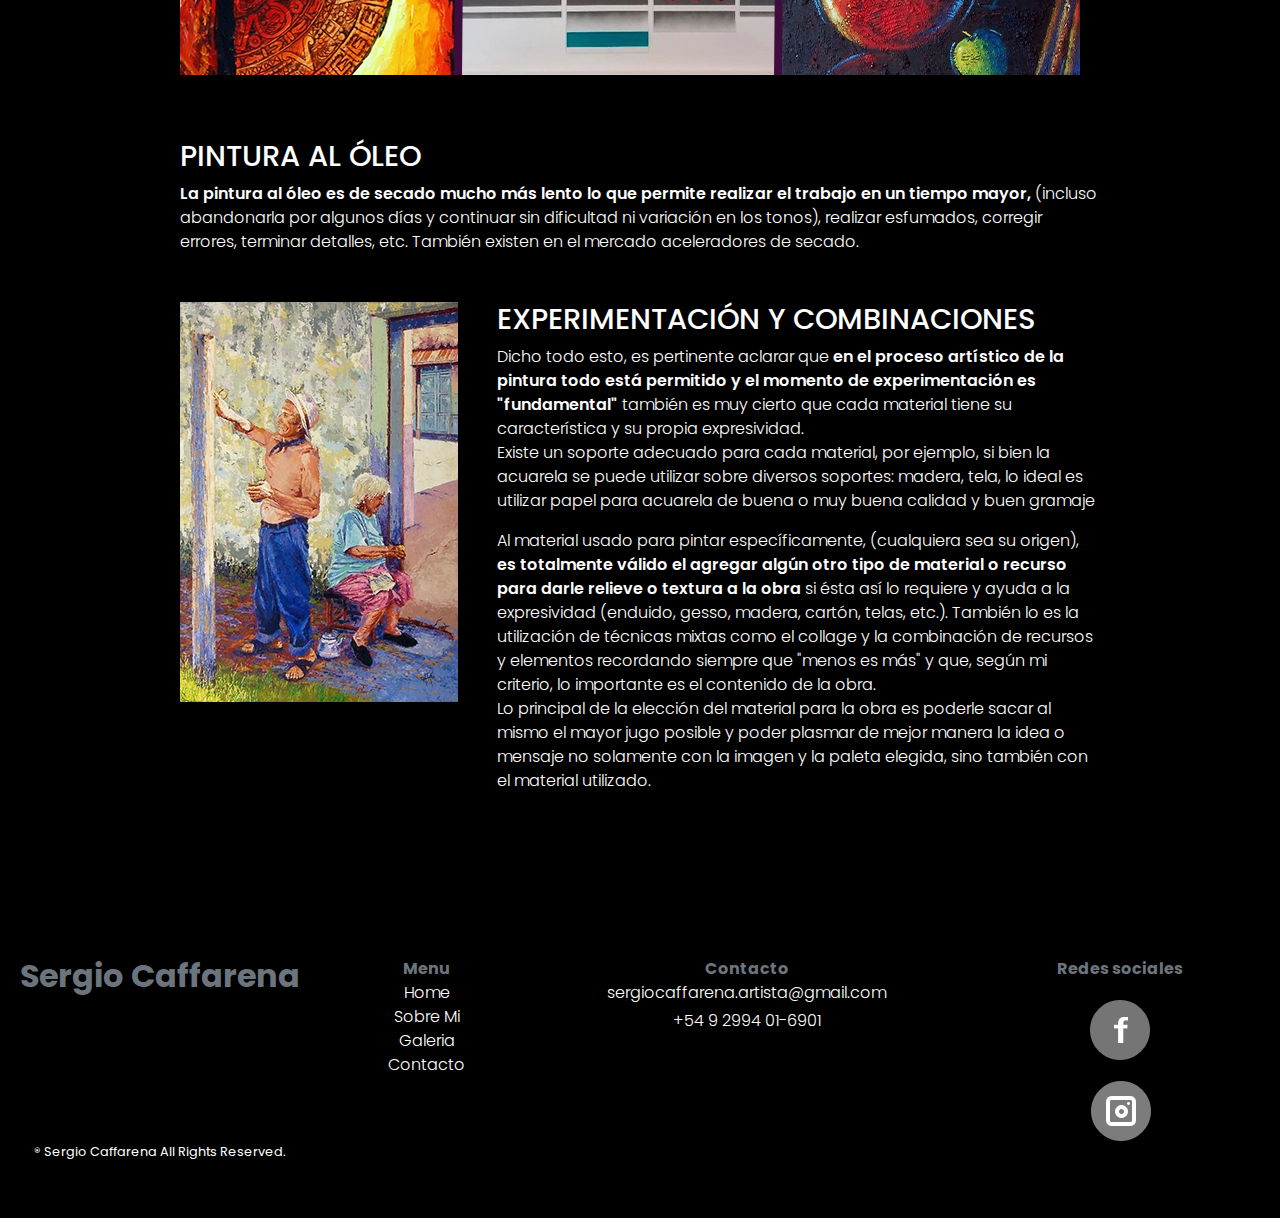
<file: blogarticle2.html>
<!DOCTYPE html>
<html lang="es">
<head>
    <meta charset="UTF-8">
    <meta name="viewport" content="width=device-width, initial-scale=1.0">
    <link rel="stylesheet" href="https://maxcdn.bootstrapcdn.com/bootstrap/4.0.0/css/bootstrap.min.css" integrity="sha384-Gn5384xqQ1aoWXA+058RXPxPg6fy4IWvTNh0E263XmFcJlSAwiGgFAW/dAiS6JXm" crossorigin="anonymous">
	<link rel="stylesheet" href="css/styles.css">
    <link href="https://fonts.googleapis.com/css2?family=Poppins:ital,wght@0,100;0,200;0,300;0,400;0,500;0,600;0,700;0,800;1,100;1,200;1,300;1,400;1,500;1,600;1,700&display=swap" rel="stylesheet">
	<link rel="icon" href="favicon.ico">
    <title>Qué pintar</title>
</head>
<body>
    <header class="container-fluid">
        <div class="row">
          <h1 id="h1" class="col-8 col-md-12 mt-md-3 offset-md-0 col-lg-4 offset-2 offset-lg-1"><a href="index.html"> Sergio <span>Caffarena</span></a></h1>
          <nav class="col col-lg-6 navbar navbar-expand-md navbar-dark py-0 mt-md-3">
            <button class="navbar-toggler sacarborde" type="button" data-toggle="collapse" data-target="#barra" aria-controls="barra" aria-expanded="false" aria-label="Menú Hamburguesa">
              <span class="navbar-toggler-icon"></span>
            </button>			  
            <div class="collapse navbar-collapse" id="barra">
              <ul class="navbar-nav mr-auto text-center mx-auto mt-3">
              <li class="nav-item">
                <a class="nav-link px-2 d-block" href="sobremi.html">Sobre Mi</a>
              </li>
              <li class="nav-item dropdown">
                  <a class="nav-link dropdown-toggle" href="#" id="navbarDropdownMenuLink" data-toggle="dropdown" aria-haspopup="true" aria-expanded="false">
                    Blog
                  </a>
                  <div class="dropdown-menu text-center text-md-left" aria-labelledby="navbarDropdownMenuLink">
                    <a class="dropdown-item" href="blogarticle1.html">Qué Pintar</a>
                    <a class="dropdown-item" href="blogarticle2.html">Con qué material pintar</a>
                    <a class="dropdown-item" href="blogarticle3.html">Detalles de Obra</a>
                    <a class="dropdown-item" href="blogarticle4.html">Videos</a>
                    <div class="dropdown-divider"></div>
                    <a class="dropdown-item" href="blogarticle1-en.html">What to paint</a>
                    <a class="dropdown-item" href="blogarticle2-en.html">Which materials should I use to paint?</a>
                  </div>
                </li>
              <li class="nav-item blanco">
                <a class="nav-link px-2 d-block" href="galeria.html">Galería</a>
                </li>
                <li class="nav-item">
                <a class="nav-link px-2 d-block" href="contacto.html">Contacto</a>
                </li>
              </ul>
                  </div>
              </nav>
          </div>
          </header>
    <main>
        <section class="container my-4">
            <h2 id="h2blog" class="text-center my-3 my-md-5 h1">CON QUÉ MATERIAL PINTAR?</h2>
            <div class="row">
                <div class="contenedor">
                    <picture>
                      <source media="(max-width: 576px)" srcset="imagenes/blog/blog2-mobile.webp">
                      <source media="(max-width: 768px)" srcset="imagenes/blog/blog2-tablet.webp">
                      <img class="img-fluid" src="imagenes/blog/blog2.webp" alt="Banner de la galería">
                    </picture>
                </div>
            </div>
            <div class="row mt-3 mb-2">
                <div class="offset-sm-1 col-sm-10">
                    <p>En el artículo anterior habíamos resuelto la pregunta primordial para encarar una obra..., (qué pintar?). Ahora intentaré responder una nueva incertidumbre una vez resuelto el motivo del nuevo trabajo.</p>  
                    <p><em>Existen en el mercado una gran diversidad de materiales y recursos</em> para poder ejecutar la obra y con ellos plasmar y expresar de la manera más acertada y precisa la idea regente.</p> 
                    <p><strong>El origen de los materiales pictóricos puede ser diferentes; los hay procedentes del reino animal o vegetal, (orgánicos), del reino mineral, (inorgánicos) y más recientemente, sintéticos (artificiales).</strong><br />
                    Los hay al agua, (acrílicos, acuarelas, témperas, tintas, etc.) y al solvente, (óleos, esmaltes sintéticos,...)</p>
                    <p>Existen lápices de colores de distintas calidades, (comunes, acuarelables), pasteles (barras de pinturas al aceite o a la tiza), etc.</p>
                </div>
            </div>
        </section>

        <section class="container">
            <div class="row mb-3">
                <div class="offset-sm-1 col-sm-10">
                <h2>PINTURA AL AGUA</h2>
                <p><strong>Toda pintura al agua es de secado rápido</strong>, casi en el acto; dependiendo de la cantidad de material y agua que se esté     utilizando y sobre qué superficie o soporte se trabaje.<br />
                    <em> Muchos las consideran el medio más idóneo para el pintor principiante</em> pero debido a mi experiencia de años de taller y con alumnos novatos he comprobado que ante la falta de experiencia y un dominio depurado de la técnica es preferible un material que brinde mayor tiempo de trabajo y un secado más lento como podría ser el uso de la pintura al óleo. Máxime si en la composición existe algún degradé de color o si se pretende realizar un esfumado perfecto.</p>
                <p>Pero como se dice..."cada maestrito con su librito". Algo que podría ayudar a iniciarse en la pintura utilizando material al agua sería el uso de retardadores de secado que también existen en el mercado.</p>
                </div>
            </div>

            <div class="row mb-5">
            <div class="d-none offset-sm-1 d-sm-inline-block col-10 mb-3">
                        <picture>
                          <source media="(max-width: 576px)" srcset="imagenes/blog/blog2-imagen-mobile.webp">
                          <source media="(max-width: 768px)" srcset="imagenes/blog/blog2-imagen-tablet.webp">
                          <img class="img-fluid" src="imagenes/blog/blog2-imagen.webp" alt="Banner de la galería">
                        </picture>
            </div>

            <div class="offset-sm-1 col-sm-10 mt-3 mt-md-5">
            <h3>PINTURA AL ÓLEO</h3>
            <p><em>La pintura al óleo es de secado mucho más lento lo que permite realizar el trabajo en un tiempo mayor,</em> (incluso abandonarla por algunos días y continuar sin dificultad ni variación en los tonos), realizar esfumados, corregir errores, terminar detalles, etc.
            También existen en el mercado aceleradores de secado.</p>


            <div class="row my-3 my-sm-5">
                <div class="col-12 col-md-4">
                    <img class="mb-3 img-fluid" src="imagenes/blog/mateando.webp" alt="Pintura al óleo 'Buzios'">
                </div>
                <div class="col-md-8">
                    <h3>EXPERIMENTACIÓN Y COMBINACIONES</h3>
                    <p>Dicho todo esto, es pertinente aclarar que <strong>en el proceso artístico de la pintura todo está permitido y el momento de experimentación es "fundamental"</strong> también es muy cierto que cada material tiene su característica y su propia expresividad.<br />
                    Existe un soporte adecuado para cada material, por ejemplo, si bien la acuarela se puede utilizar sobre diversos soportes: madera, tela, lo ideal es utilizar papel para acuarela de buena o muy buena calidad y buen gramaje
                    </p>
                    <p>Al material usado para pintar específicamente, (cualquiera sea su origen), <em>es totalmente válido el agregar algún otro tipo de material o recurso para darle relieve o textura a la obra</em> si ésta así lo requiere y ayuda a la expresividad (enduido, gesso, madera, cartón, telas, etc.). También lo es la utilización de técnicas mixtas como el collage y la combinación de recursos y elementos recordando siempre que "menos es más" y que, según mi criterio, lo importante es el contenido de la obra. <br />
                    Lo principal de la elección del material para la obra es poderle sacar al mismo el mayor jugo posible y poder plasmar de mejor manera la idea o mensaje no solamente con la imagen y la paleta elegida, sino también con el material utilizado.
                    </p>
                </div>
            </div>
          </div>
          </div>
        </section>
    </main>

    <footer>
      <div class="row my-2 my-md-5 justify-content-center py-1">
          <div class="col-12">
              <div class="row text-center mx-auto">
                  <div class="col-md-3 col-sm-12 col-12 mx-auto a">
                      <h2 class="align-top text-muted mb-md-0 mb-5 font-weight-bold">Sergio Caffarena</h2>
                  </div>
                  <div class="col-md-2 col-sm-5 col-12">
                    <span class="mb-3 mb-lg-4 text-muted font-weight-bold mt-sm-0 mt-5">Menu</span>
                      <ul class="list-unstyled">
                          <li><a href="index.html">Home</a></li>
                          <li><a href="sobremi.html">Sobre Mi</a></li>
                          <li><a href="galeria.html">Galeria</a></li>
                          <li><a href="contacto.html">Contacto</a></li>
                      </ul>
                  </div>
                  <div class="col-md-4 col-sm-7 col-12">
                      <span class="mb-3 mb-lg-4 text-muted font-weight-bold mt-sm-0 mt-5">Contacto</span>
                      <p class="mb-1">sergiocaffarena.artista@gmail.com   </p>
                      <p>+54 9 2994 01-6901</p>
                  </div>

                  <div class="col-md-3 col-sm-5 col-12 order-1 ">
                      <span class="mb-3 mb-lg-4 text-muted font-weight-bold mt-sm-0 mt-5">Redes sociales</span>
                      <ul class="redes">
                          <li class="fb"><a id="fblink" target="_blank" href="https://www.facebook.com/artistica.caffa">Facebook</a></li>
                          <li class="igyt"><a id="iglink" target="_blank" href="https://www.instagram.com/caffaartisticacaffa/">Instagram</a></li>
                      </ul>
                  </div>

                  <div class="col-md-3 col-sm-7 col-12 my-md-0 mt-5 order-sm-1 order-3 align-self-end">
                    <small class="rights align-top"><span>&#174;</span> Sergio Caffarena All Rights Reserved.</small>
                </div>
              </div>
          </div>
      </div>
  </footer>
    
    <script
  src="https://code.jquery.com/jquery-3.5.1.min.js"
  integrity="sha256-9/aliU8dGd2tb6OSsuzixeV4y/faTqgFtohetphbbj0="
  crossorigin="anonymous"></script>
	<script src="js/bootstrap.bundle.min.js"></script>
</body>
</html>
</file>
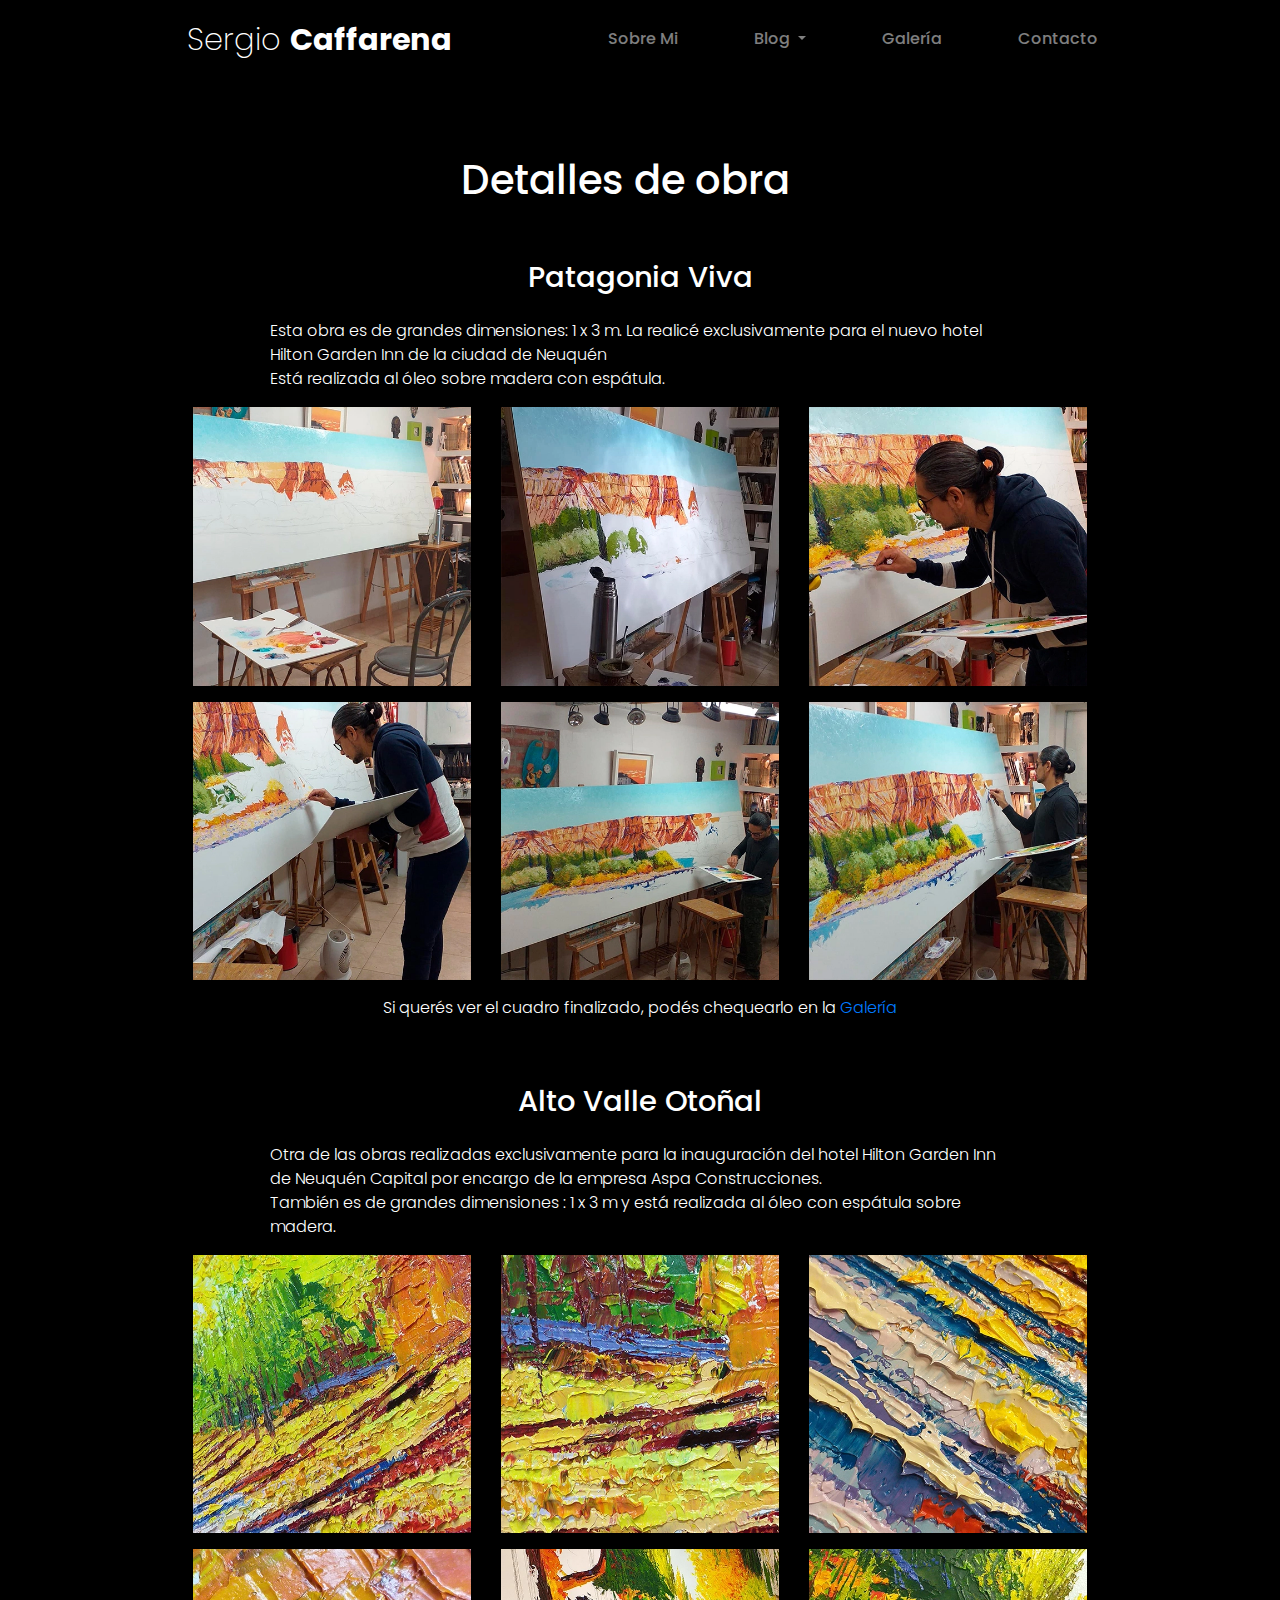
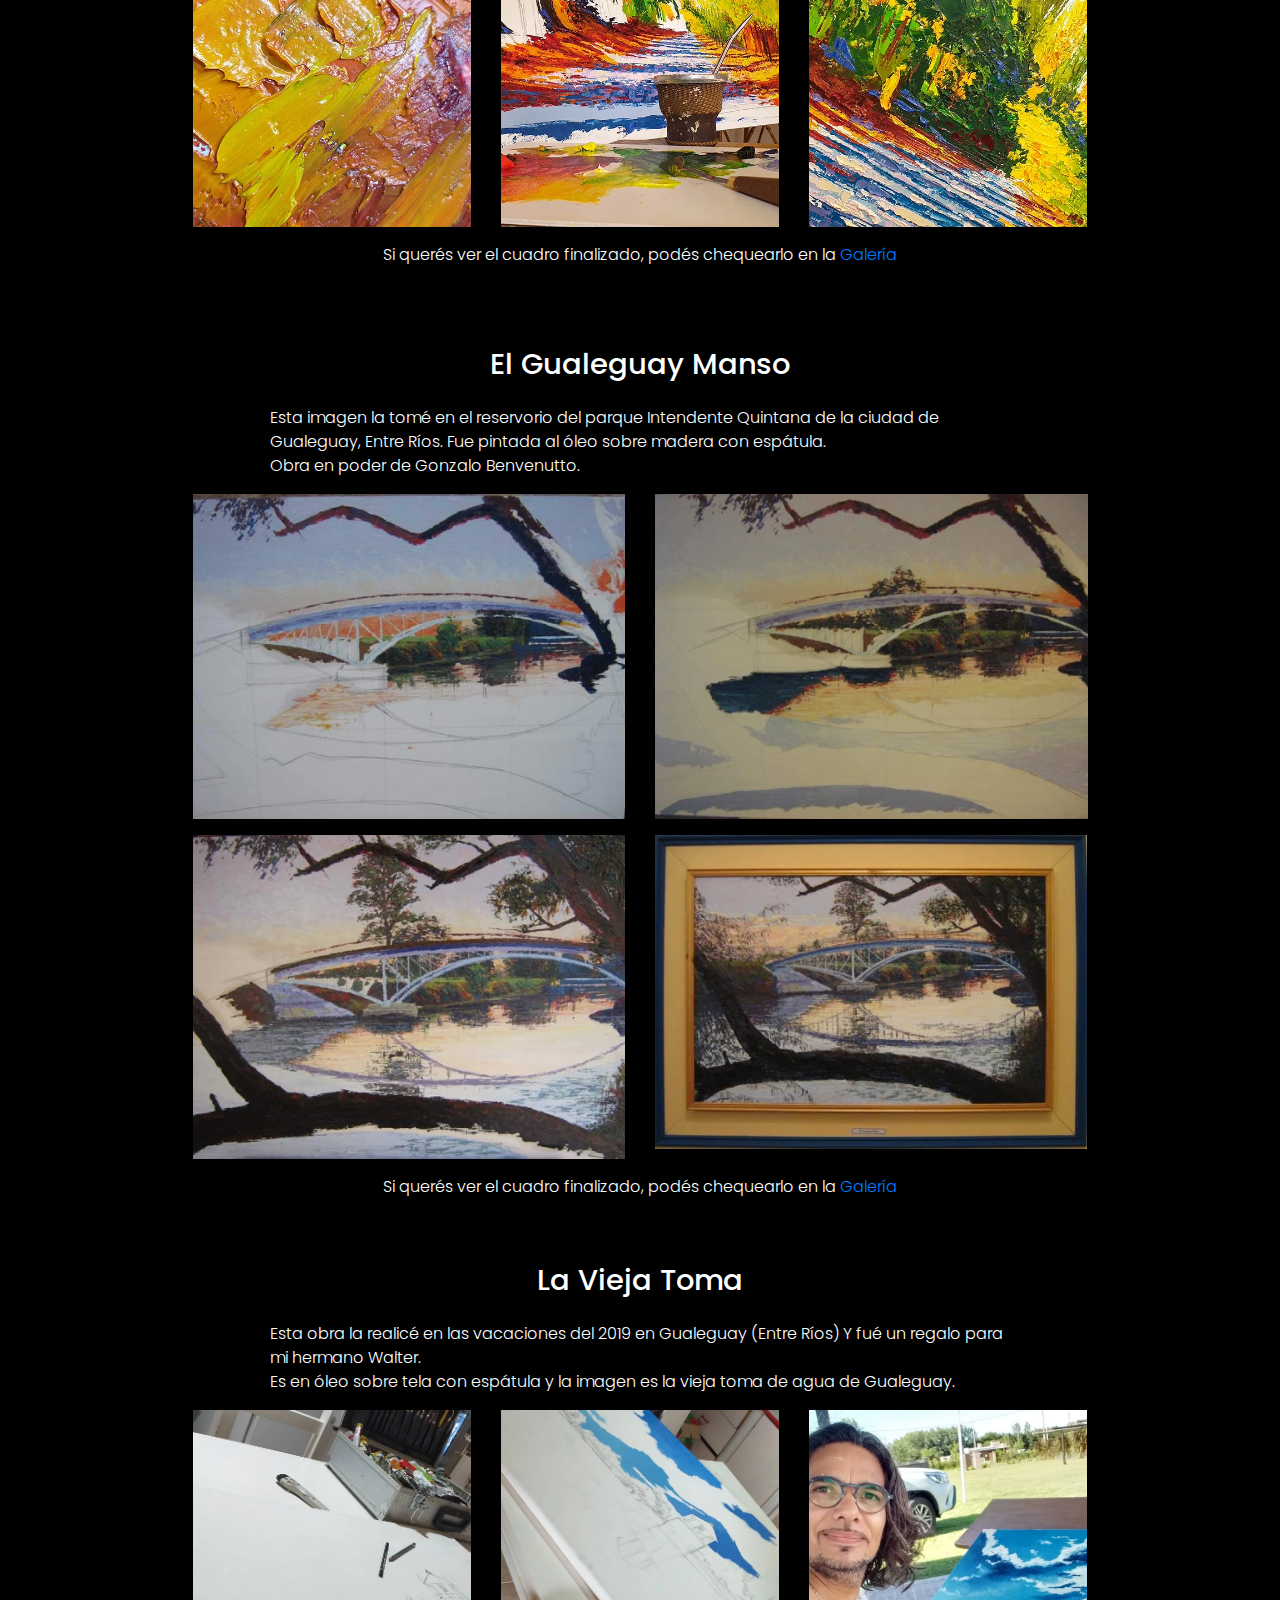
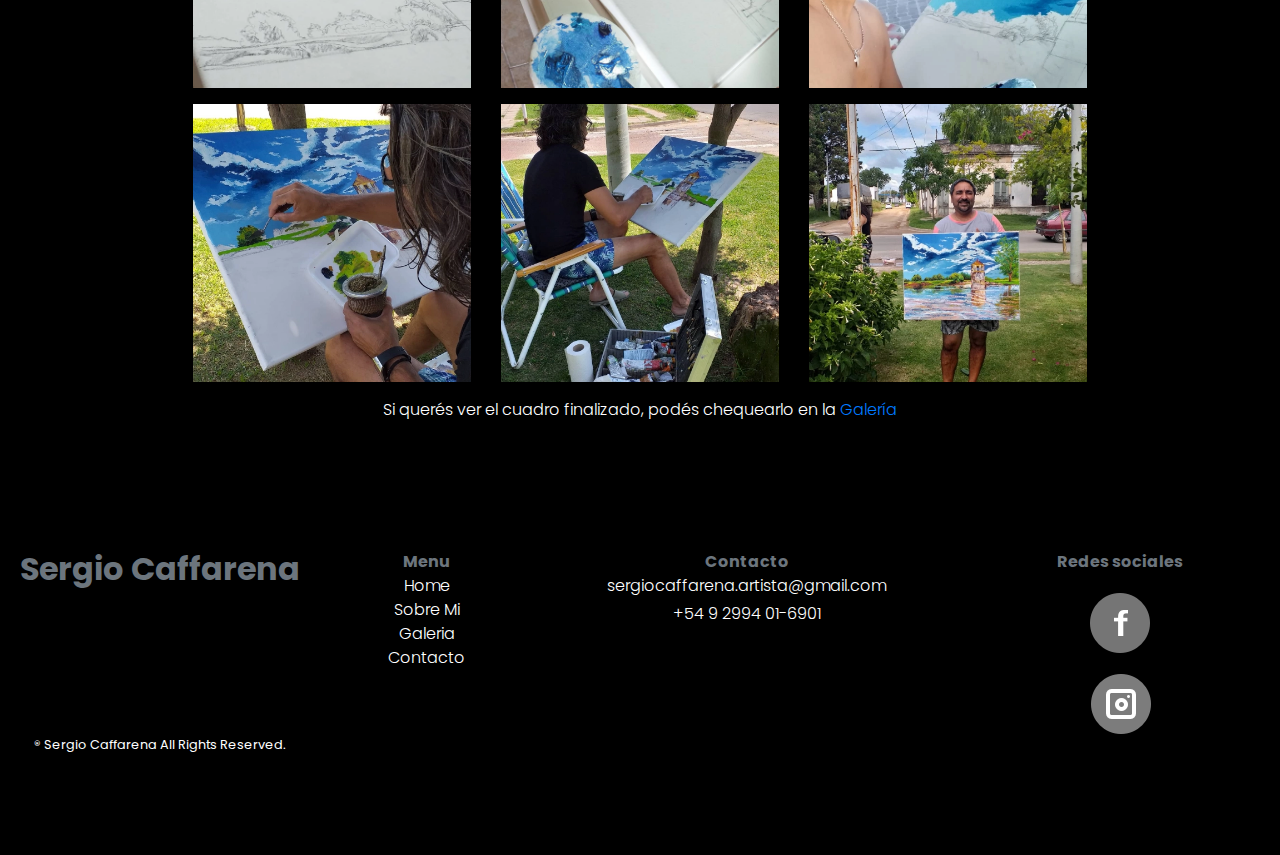
<file: blogarticle3.html>
<!DOCTYPE html>
<html lang="en">
<head>
    <meta charset="UTF-8">
    <meta name="viewport" content="width=device-width, initial-scale=1.0">
    <link rel="stylesheet" href="https://maxcdn.bootstrapcdn.com/bootstrap/4.0.0/css/bootstrap.min.css" integrity="sha384-Gn5384xqQ1aoWXA+058RXPxPg6fy4IWvTNh0E263XmFcJlSAwiGgFAW/dAiS6JXm" crossorigin="anonymous">
    <link rel="stylesheet" href="css/styles.css">
    <link href="https://fonts.googleapis.com/css2?family=Poppins:ital,wght@0,100;0,200;0,300;0,400;0,500;0,600;0,700;0,800;1,100;1,200;1,300;1,400;1,500;1,600;1,700&display=swap" rel="stylesheet">
    <link rel="icon" href="favicon.ico">
    <title>Detalles de obra</title>
    <meta name="description" content="Algunos detalles y procesos de pintura de obras al óleo">
</head>
<body>
    <header class="container-fluid">
        <div class="row">
          <h1 id="h1" class="col-8 col-md-12 mt-md-3 offset-md-0 col-lg-4 offset-2 offset-lg-1"><a href="index.html"> Sergio <span>Caffarena</span></a></h1>
          <nav class="col col-lg-6 navbar navbar-expand-md navbar-dark py-0 mt-md-3">
            <button class="navbar-toggler sacarborde" type="button" data-toggle="collapse" data-target="#barra" aria-controls="barra" aria-expanded="false" aria-label="Menú Hamburguesa">
              <span class="navbar-toggler-icon"></span>
            </button>			  
            <div class="collapse navbar-collapse" id="barra">
              <ul class="navbar-nav mr-auto text-center mx-auto mt-3">
              <li class="nav-item">
                <a class="nav-link px-2 d-block" href="sobremi.html">Sobre Mi</a>
              </li>
                <li class="nav-item dropdown">
                  <a class="nav-link dropdown-toggle" href="#" id="navbarDropdownMenuLink" data-toggle="dropdown" aria-haspopup="true" aria-expanded="false">
                    Blog
                  </a>
                  <div class="dropdown-menu text-center text-md-left" aria-labelledby="navbarDropdownMenuLink">
                    <a class="dropdown-item" href="blogarticle1.html">Qué Pintar</a>
                    <a class="dropdown-item" href="blogarticle2.html">Con qué material pintar</a>
                    <a class="dropdown-item" href="blogarticle3.html">Detalles de Obra</a>
                    <a class="dropdown-item" href="blogarticle4.html">Videos</a>
                    <div class="dropdown-divider"></div>
                    <a class="dropdown-item" href="blogarticle1-en.html">What to paint</a>
                    <a class="dropdown-item" href="blogarticle2-en.html">Which materials should I use to paint?</a>
                  </div>
                </li>
              <li class="nav-item blanco">
                <a class="nav-link px-2 d-block" href="galeria.html">Galería</a>
                </li>
                <li class="nav-item">
                <a class="nav-link px-2 d-block" href="contacto.html">Contacto</a>
                </li>
              </ul>
                  </div>
              </nav>
          </div>
          </header>

          <main class="container">     
            <section class="row my-3 my-md-5">
                <div class="text-center col-12 mt-5">
                    <h2 class="h1">Detalles de obra</h2>
                </div>
            </section>



            <section class="text-center offset-md-1 col-md-10 container mt-5" >
                <div class="row text-center">
                    <h3 class="col-12 text-center mb-4">Patagonia Viva</h3>
                    <p class="text-left offset-1 col-10">Esta obra es de grandes dimensiones: 1 x 3 m. La realicé exclusivamente para el nuevo hotel Hilton Garden Inn de la ciudad de Neuquén<br />
                    Está realizada al óleo sobre madera con espátula.</p>
                </div>
                <div class="row">
                    <div class="col-md-4 d-flex d-sm-block justify-content-center">
                        <figure>
                            <img class="img-fluid" src='imagenes/blog/procesos/patagonia-1.webp' alt="Proceso de Patagonia Viva">
                        </figure>
                    </div>
                    
                    <div class="col-md-4 d-flex d-sm-block justify-content-center">
                        <figure>
                            <img class="img-fluid" src='imagenes/blog/procesos/patagonia-2.webp' alt="Proceso de Patagonia Viva">
                        </figure>
                    </div>
    
                    <div class="col-md-4 d-flex d-sm-block justify-content-center">
                        <figure>
                            <img class="img-fluid" src='imagenes/blog/procesos/patagonia-3.webp' alt="Proceso de Patagonia Viva">
                        </figure>
                    </div>
    
                    <div class="col-md-4 d-flex d-sm-block justify-content-center">
                        <figure>
                            <img class="img-fluid" src='imagenes/blog/procesos/patagonia-4.webp' alt="Proceso de Patagonia Viva">
                        </figure>
                    </div>
    
                    <div class="col-md-4 d-flex d-sm-block justify-content-center">
                        <figure>
                            <img class="img-fluid" src='imagenes/blog/procesos/patagonia-5.webp' alt="Proceso de Patagonia Viva">
                        </figure>
                    </div>
    
                    <div class="col-md-4 d-flex d-sm-block justify-content-center">
                        <figure>
                            <img class="img-fluid" src='imagenes/blog/procesos/patagonia-6.webp' alt="Proceso de Patagonia Viva">
                        </figure>
                    </div>
                </div>

                <p>Si querés ver el cuadro finalizado, podés chequearlo en la <a href="galeria.html">Galería</a></p>
    
            </section>
    
                <section class="text-center offset-md-1 col-md-10 container pb-3 mt-5">
                    <div class="row text-center">
                        <h3 class="col-12 text-center mb-4">Alto Valle Otoñal</h3>
                        <p class="text-left offset-1 col-10">Otra de las obras realizadas exclusivamente para la inauguración del hotel Hilton Garden Inn de Neuquén Capital por encargo de la empresa Aspa Construcciones. <br />
                        También es de grandes dimensiones : 1 x 3 m y está realizada al óleo con espátula sobre madera.</p>
                    </div>
                    <div class="row">
                        <div class="col-md-4 d-flex d-sm-block justify-content-center">
                            <figure>
                                <img class="img-fluid" src='imagenes/blog/procesos/altovalle-1.webp' alt="Proceso de Alto Valle Otoñal">
                            </figure>
                        </div>
                        
                        <div class="col-md-4 d-flex d-sm-block justify-content-center">
                            <figure>
                                <img class="img-fluid" src='imagenes/blog/procesos/altovalle-2.webp' alt="Proceso de Alto Valle Otoñal">
                            </figure>
                        </div>

                        <div class="col-md-4 d-flex d-sm-block justify-content-center">
                            <figure>
                                <img class="img-fluid" src='imagenes/blog/procesos/altovalle-3.webp' alt="Proceso de Alto Valle Otoñal">
                            </figure>
                        </div>

                        <div class="col-md-4 d-flex d-sm-block justify-content-center">
                            <figure>
                                <img class="img-fluid" src='imagenes/blog/procesos/altovalle-4.webp' alt="Proceso de Alto Valle Otoñal">
                            </figure>
                        </div>

                        <div class="col-md-4 d-flex d-sm-block justify-content-center">
                            <figure>
                                <img class="img-fluid" src='imagenes/blog/procesos/altovalle-5.webp' alt="Proceso de Alto Valle Otoñal">
                            </figure>
                        </div>

                        <div class="col-md-4 d-flex d-sm-block justify-content-center">
                            <figure>
                                <img class="img-fluid" src='imagenes/blog/procesos/altovalle-6.webp' alt="Proceso de Alto Valle Otoñal">
                            </figure>
                        </div>
                    </div>

                    <p>Si querés ver el cuadro finalizado, podés chequearlo en la <a href="galeria.html">Galería</a></p>
        </section>

        <section class="text-center offset-md-1 col-md-10 container mt-5">
            <div class="row text-center">
                <h3 class="col-12 text-center mb-4">El Gualeguay Manso</h3>
                <p class="text-left offset-1 col-10">Esta imagen la  tomé en el reservorio del parque Intendente Quintana de la ciudad de Gualeguay, Entre Ríos. Fue pintada al óleo sobre madera con espátula.<br />
                Obra en poder de Gonzalo Benvenutto.</p>
            </div>
            <div class="row">
                <div class="col-md-6 d-flex d-sm-block justify-content-center">
                    <figure>
                        <img class="img-fluid" src='imagenes/blog/procesos/gm-1.webp' alt="El Gualeguay Manso">
                    </figure>
                </div>
                
                <div class="col-md-6 d-flex d-sm-block justify-content-center">
                    <figure>
                        <img class="img-fluid" src='imagenes/blog/procesos/gm-2.webp' alt="El Gualeguay Manso">
                    </figure>
                </div>

                <div class="col-md-6 d-flex d-sm-block justify-content-center">
                    <figure>
                        <img class="img-fluid" src='imagenes/blog/procesos/gm-3.webp' alt="El Gualeguay Manso">
                    </figure>
                </div>

                <div class="col-md-6 d-flex d-sm-block justify-content-center">
                    <figure>
                        <img class="img-fluid" src='imagenes/blog/procesos/gm-4.webp' alt="El Gualeguay Manso">
                    </figure>
                </div>

                </div>

                <p>Si querés ver el cuadro finalizado, podés chequearlo en la <a href="galeria.html">Galería</a></p>
                <!--
                    SECCION DE PROCESOS CON BOTON QUE LLEVE A CADA CUADRO, BORDO SOBRE NEGRO
                    HACER LAS META DESCRIPTIONS-->
        </section>

        <section class="text-center offset-md-1 col-md-10 container pb-3 mt-5">
            <div class="row text-center">
                <h3 class="col-12 text-center mb-4">La Vieja Toma</h3>
                <p class="text-left offset-1 col-10">Esta obra la realicé en las vacaciones del 2019 en Gualeguay (Entre Ríos) Y fué un regalo para mi hermano Walter.<br />
                    Es en óleo sobre tela con espátula y la imagen es la vieja toma de agua de Gualeguay.</p>
            </div>
            <div class="row">
                <div class="col-md-4 d-flex d-sm-block justify-content-center">
                    <figure>
                        <img class="img-fluid" src='imagenes/blog/procesos/laviejatoma-1.webp' alt="Proceso de La Vieja Toma">
                    </figure>
                </div>
                
                <div class="col-md-4 d-flex d-sm-block justify-content-center">
                    <figure>
                        <img class="img-fluid" src='imagenes/blog/procesos/laviejatoma-2.webp' alt="Proceso de La Vieja Toma">
                    </figure>
                </div>

                <div class="col-md-4 d-flex d-sm-block justify-content-center">
                    <figure>
                        <img class="img-fluid" src='imagenes/blog/procesos/laviejatoma-3.webp' alt="Proceso de La Vieja Toma">
                    </figure>
                </div>

                <div class="col-md-4 d-flex d-sm-block justify-content-center">
                    <figure>
                        <img class="img-fluid" src='imagenes/blog/procesos/laviejatoma-4.webp' alt="Proceso de La Vieja Toma">
                    </figure>
                </div>

                <div class="col-md-4 d-flex d-sm-block justify-content-center">
                    <figure>
                        <img class="img-fluid" src='imagenes/blog/procesos/laviejatoma-5.webp' alt="Proceso de La Vieja Toma">
                    </figure>
                </div>

                <div class="col-md-4 d-flex d-sm-block justify-content-center">
                    <figure>
                        <img class="img-fluid" src='imagenes/blog/procesos/laviejatoma-6.webp' alt="Proceso de La Vieja Toma">
                    </figure>
                </div>
            </div>

            <p>Si querés ver el cuadro finalizado, podés chequearlo en la <a href="galeria.html">Galería</a></p>
        </section>

        </main>
        
        <footer>
            <div class="row my-2 my-md-5 justify-content-center py-5">
                <div class="col-12">
                    <div class="row text-center mx-auto">
                        <div class="col-md-3 col-sm-12 col-12 mx-auto a">
                            <h2 class="align-top text-muted mb-md-0 mb-5 font-weight-bold">Sergio Caffarena</h2>
                        </div>
                        <div class="col-md-2 col-sm-5 col-12">
                          <span class="mb-3 mb-lg-4 text-muted font-weight-bold mt-sm-0 mt-5">Menu</span>
                            <ul class="list-unstyled">
                                <li><a href="index.html">Home</a></li>
                                <li><a href="sobremi.html">Sobre Mi</a></li>
                                <li><a href="galeria.html">Galeria</a></li>
                                <li><a href="contacto.html">Contacto</a></li>
                            </ul>
                        </div>
                        <div class="col-md-4 col-sm-7 col-12">
                            <span class="mb-3 mb-lg-4 text-muted font-weight-bold mt-sm-0 mt-5">Contacto</span>
                            <p class="mb-1">sergiocaffarena.artista@gmail.com   </p>
                            <p>+54 9 2994 01-6901</p>
                        </div>
      
                        <div class="col-md-3 col-sm-5 col-12 order-1 ">
                            <span class="mb-3 mb-lg-4 text-muted font-weight-bold mt-sm-0 mt-5">Redes sociales</span>
                            <ul class="redes">
                                <li class="fb"><a id="fblink" target="_blank" href="https://www.facebook.com/artistica.caffa">Facebook</a></li>
                                <li class="igyt"><a id="iglink" target="_blank" href="https://www.instagram.com/caffaartisticacaffa/">Instagram</a></li>
                            </ul>
                        </div>
      
                        <div class="col-md-3 col-sm-7 col-12 my-md-0 mt-5 order-sm-1 order-3 align-self-end">
                          <small class="rights align-top"><span>&#174;</span> Sergio Caffarena All Rights Reserved.</small>
                      </div>
                    </div>
                </div>
            </div>
        </footer>
        <script
        src="https://code.jquery.com/jquery-3.5.1.min.js"
        integrity="sha256-9/aliU8dGd2tb6OSsuzixeV4y/faTqgFtohetphbbj0="
        crossorigin="anonymous"></script>
          <script src="js/bootstrap.bundle.min.js"></script>
    
</body>
</html>
</file>
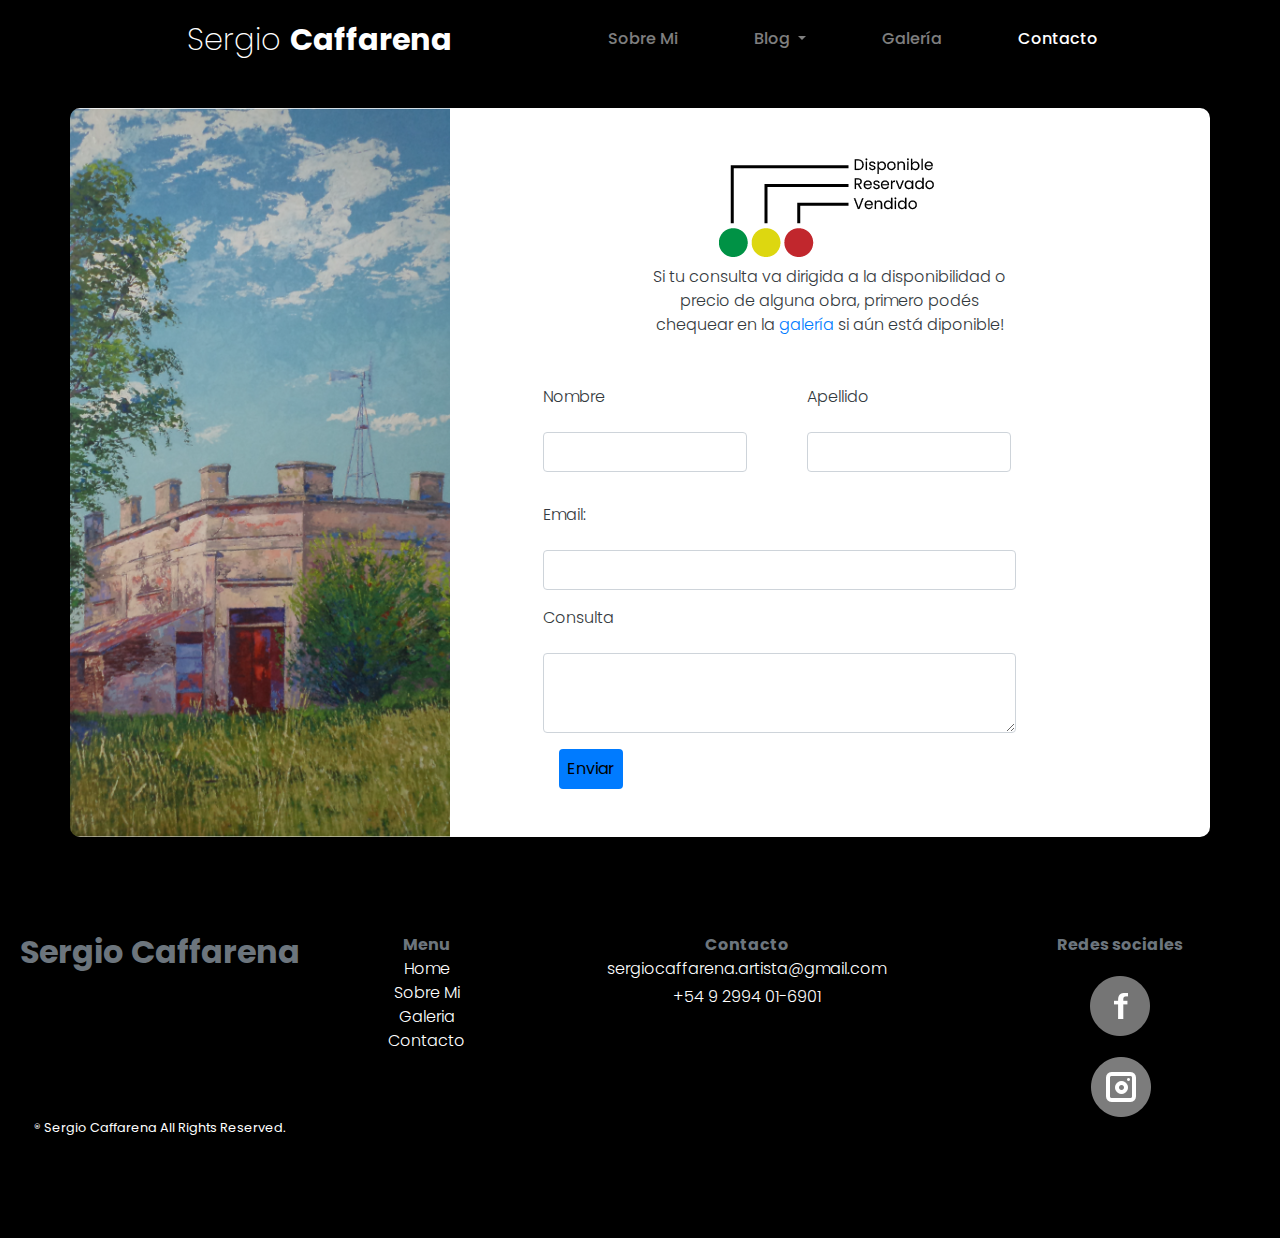
<file: contacto.html>
<!DOCTYPE html>
<html lang="en">
<head>
    <meta charset="UTF-8">
    <meta name="viewport" content="width=device-width, initial-scale=1.0">
    <link rel="stylesheet" href="https://maxcdn.bootstrapcdn.com/bootstrap/4.0.0/css/bootstrap.min.css" integrity="sha384-Gn5384xqQ1aoWXA+058RXPxPg6fy4IWvTNh0E263XmFcJlSAwiGgFAW/dAiS6JXm" crossorigin="anonymous">
	<link rel="stylesheet" href="css/styles.css">
    <link href="https://fonts.googleapis.com/css2?family=Poppins:ital,wght@0,100;0,200;0,300;0,400;0,500;0,600;0,700;0,800;1,100;1,200;1,300;1,400;1,500;1,600;1,700&display=swap" rel="stylesheet">
	<link rel="icon" href="favicon.ico">
    <title>Contacto</title>
</head>
<body>
  <header class="container-fluid">
    <div class="row">
      <h1 id="h1" class="col-8 col-md-12 mt-md-3 offset-md-0 col-lg-4 offset-2 offset-lg-1"><a href="index.html"> Sergio <span>Caffarena</span></a></h1>
      <nav class="col col-lg-6 navbar navbar-expand-md navbar-dark py-0 mt-md-3">
        <button class="navbar-toggler sacarborde" type="button" data-toggle="collapse" data-target="#barra" aria-controls="barra" aria-expanded="false" aria-label="Menú Hamburguesa">
          <span class="navbar-toggler-icon"></span>
        </button>			  
        <div class="collapse navbar-collapse" id="barra">
          <ul class="navbar-nav mr-auto text-center mx-auto mt-3">
          <li class="nav-item">
            <a class="nav-link px-2 d-block" href="sobremi.html">Sobre Mi</a>
          </li>
          <li class="nav-item dropdown">
              <a class="nav-link dropdown-toggle" href="#" id="navbarDropdownMenuLink" data-toggle="dropdown" aria-haspopup="true" aria-expanded="false">
                Blog
              </a>
              <div class="dropdown-menu text-center text-md-left" aria-labelledby="navbarDropdownMenuLink">
                <a class="dropdown-item" href="blogarticle1.html">Qué Pintar</a>
                <a class="dropdown-item" href="blogarticle2.html">Con qué material pintar</a>
                <a class="dropdown-item" href="blogarticle3.html">Detalles de Obra</a>
                <a class="dropdown-item" href="blogarticle4.html">Videos</a>
                <div class="dropdown-divider"></div>
                <a class="dropdown-item" href="blogarticle1-en.html">What to paint</a>
                <a class="dropdown-item" href="blogarticle2-en.html">Which materials should I use to paint?</a>
              </div>
            </li>
          <li class="nav-item blanco">
            <a class="nav-link px-2 d-block" href="galeria.html">Galería</a>
            </li>
            <li class="nav-item active">
            <a class="nav-link px-2 d-block" href="contacto.html">Contacto</a>
            </li>
          </ul>
              </div>
          </nav>
      </div>
      </header>
    <aside class="mt-5">
        <div class="container contact">
            <div class="row">
                <div class="col-md-4 p-0 imagenlateral">
                    
                </div>
                <div class="col-md-8 bg-white text-dark p-0 borderedondeado">

                    <div class="round-right offset-1 col-10 container-fluid contact-form mt-5">

                        <div class="text-center mb-5">
                            <img src="imagenes/semaforo.png" alt="semaforo">
                            <p class=" mt-2 offset-2 col-8">Si tu consulta va dirigida a la disponibilidad o precio de alguna obra, primero podés chequear en la <a href="galeria.html">galería</a> si aún está diponible!</p>
                        </div>

                        <form action="enviar_formulario.php" method="POST">

                        <div class="row">

                        <div class="form-group col-sm-5">

                            <label class="control-label col-sm-2" for="fname">Nombre</label>
                            <div class="col-sm-12">          
                                <input type="text" class="form-control" id="fname" name="fname" required>
                            </div>
                        </div>



                        <div class="form-group col-sm-5">
                            <label class="control-label col-sm-2" for="lname">Apellido</label>
                            <div class="col-sm-12">          
                                <input type="text" class="form-control" id="lname" name="lname">
                          </div>
                        </div>

                        </div>

                        <div class="form-group">
                          <label class="control-label col-sm-2" for="email">Email:</label>
                          <div class="col-sm-10">
                            <input type="email" class="form-control" id="email" name="email" required>
                          </div>
                        </div>

                        <div class="form-group">
                          <label class="control-label col-sm-2" for="comment">Consulta</label>
                          <div class="col-sm-10">
                            <textarea class="form-control" rows="5" id="comment" name="comment" required></textarea>
                          </div>
                        </div>

                        <div class="form-group  mb-5">        
                          <div>
                            <button class="btn btn-default bg-primary border-0 p-2 rounded" type="submit">Enviar</button>
                          </div>
                        </div>
                        </form>

                    </div>
                </div>
            </div>
        </div>
    </aside>

    <footer>
      <div class="row my-2 my-md-5 justify-content-center py-5">
          <div class="col-12">
              <div class="row text-center mx-auto">
                  <div class="col-md-3 col-sm-12 col-12 mx-auto a">
                      <h2 class="align-top text-muted mb-md-0 mb-5 font-weight-bold">Sergio Caffarena</h2>
                  </div>
                  <div class="col-md-2 col-sm-5 col-12">
                    <span class="mb-3 mb-lg-4 text-muted font-weight-bold mt-sm-0 mt-5">Menu</span>
                      <ul class="list-unstyled">
                          <li><a href="index.html">Home</a></li>
                          <li><a href="sobremi.html">Sobre Mi</a></li>
                          <li><a href="galeria.html">Galeria</a></li>
                          <li><a href="contacto.html">Contacto</a></li>
                      </ul>
                  </div>
                  <div class="col-md-4 col-sm-7 col-12">
                      <span class="mb-3 mb-lg-4 text-muted font-weight-bold mt-sm-0 mt-5">Contacto</span>
                      <p class="mb-1">sergiocaffarena.artista@gmail.com   </p>
                      <p>+54 9 2994 01-6901</p>
                  </div>

                  <div class="col-md-3 col-sm-5 col-12 order-1 ">
                      <span class="mb-3 mb-lg-4 text-muted font-weight-bold mt-sm-0 mt-5">Redes sociales</span>
                      <ul class="redes">
                          <li class="fb"><a id="fblink" target="_blank" href="https://www.facebook.com/artistica.caffa">Facebook</a></li>
                          <li class="igyt"><a id="iglink" target="_blank" href="https://www.instagram.com/caffaartisticacaffa/">Instagram</a></li>
                      </ul>
                  </div>

                  <div class="col-md-3 col-sm-7 col-12 my-md-0 mt-5 order-sm-1 order-3 align-self-end">
                    <small class="rights align-top"><span>&#174;</span> Sergio Caffarena All Rights Reserved.</small>
                </div>
              </div>
          </div>
      </div>
  </footer>
  
  <script
  src="https://code.jquery.com/jquery-3.5.1.min.js"
  integrity="sha256-9/aliU8dGd2tb6OSsuzixeV4y/faTqgFtohetphbbj0="
  crossorigin="anonymous"></script>
	<script src="js/bootstrap.bundle.min.js"></script>    
</body>
</html>
</file>
<file: css/styles.css>
* {
    box-sizing: border-box;
    padding: 0;
}

.borde {
    border: solid 1px red;
}

.sacarscroll {
    overflow-x: hidden;
}

strong, em {
    font-weight: 600;
    font-style: normal;
}

.bold {
    font-weight: 600;
}

body {
    background-color: black;
    font-family: 'Poppins', sans-serif;
    color:white;
    font-weight: 300;
}

nav ul li a{
    text-decoration:none;
    font-weight: 500;
    }

.dropdown-menu {
    background-color: black;
}

.dropdown-item {
    color: white;
}

@media screen and (min-width: 768px) {

    nav ul li {
        margin: -30px 30px 0px 30px;
    }
}

#h1 {
    top: 6px;
    text-align: center;
    font-size: 1.9rem;
    font-weight: 200;
}

#h1 a {
    color: white;
    text-decoration: none;
}

.card p {
    max-width: 90vw;
}
    
@media screen and (max-width: 767px) {

    #h1 {
        margin-top: 10px;
        top: 0px;
        position: absolute;
        z-index: 1;
    }
}

h1 span {
    font-weight: 700;
}

nav {
    top: 8px;
}

@media screen and (max-width: 436px) {

    nav {
        top: 20px;
    }

}

h3 {
    font-size: 1.8125rem;
}

h3 span {
    color: #003399;
    font-size: 2.1875rem;
}





/* ==========
     BLOG
   ========== */

#blog h2 {
    margin-top: 50px;
}

#blog p {
    font-size: 14px;
    padding:5px 1rem 0 1rem;
}

#blog h3 {
    padding:0 1rem;
    margin: auto;
}

#blog article a {
    text-decoration: none;
    color: white;
}

#blog article {
    min-height: 90px;
    height:100%;
    width:100%;
}

@media screen and (max-width: 992px) {

    #blog article {
        margin-top: 5px;
    }


}


#bloguno article:nth-child(1) {
    background: url('../imagenes/galeria/alto-valle-otonal-full.webp')
}

#bloguno article:nth-child(2) {
    background: url('../imagenes/home-2.webp')
}

#blogdos article:nth-child(1) {
    background: url('../imagenes/home-3.webp')
}

#blogdos article:nth-child(2) {
    background: url('../imagenes/home-4.webp')
}

#blogdos article:nth-child(3) {
    background: url('../imagenes/home-3.webp')
}

#blog article div {
    min-height: 90px; 
}

#bloguno article:first-child div{
background: hsla(242, 100%, 13%, 0.7);
}

#bloguno article:nth-child(2) div{
    background: hsla(66, 100%, 13%, 0.7);
    }

#blogdos article:first-child div{
    background: hsla(0, 100%, 13%, 0.7);
    }

#blogdos article:nth-child(2) div{
    background: hsla(118, 100%, 13%, 0.7);
    }

#blogdos article:nth-child(3) div{
    background: hsla(323, 100%, 13%, 0.7);
    }


#bloguno article:first-child div:hover{
    background: hsla(242, 100%, 13%, 0.6);
    }
    
#bloguno article:nth-child(2) div:hover{
    background: hsla(66, 100%, 13%, 0.6);
    }

#blogdos article:first-child div:hover{
    background: hsla(0, 100%, 13%, 0.6);
    }

#blogdos article:nth-child(2) div:hover{
    background: hsla(118, 100%, 13%, 0.6);
    }

#blogdos article:nth-child(3) div:hover{
    background: hsla(323, 100%, 13%, 0.6);
    }

@media screen and (min-width: 576px) {

    #blog article {
        height: 185px;
    }

    #blog article div {
        height: 185px;
    }   

}

@media screen and (min-width: 992px) {

    #blog article {
        height: 270px;
    }

    #blog article div {
        height: 270px;
        flex: 1 1 auto;
    }   

}

/* ==========================
    PASTILLAS DE INFORMACION
   ========================== */

#linksarticulos h2 {
    font-size: 1.8125rem;
    font-weight: 700;
}

#linksarticulos ul {
    text-align: center;
}

#linksarticulos li {
    height:100px;
    width: 100px;
    display: inline-flex;
    justify-content: center;
    align-items: center;
    vertical-align: top;
    list-style-type: none;
    background-color: #1B1464;
    margin: 0 20px 0 20px;
}

@media screen and (max-width: 767px) {

    #linksarticulos li {
        height:150px;
        width: 150px;
    }

    #linksarticulos li:nth-child(1),#linksarticulos li:nth-child(3){
        margin: 0 20px 0 70px;
    } 
    #linksarticulos li:nth-child(2),#linksarticulos li:nth-child(4){
        margin: 0 70px 0 20px;
    }  
}

@media screen and (max-width: 567px) {

    #linksarticulos li {
        height:100px;
        width: 100px;
        margin: 0 20px 0 20px;
    }

    #linksarticulos li:nth-child(1),#linksarticulos li:nth-child(3){
        margin: 0 20px 0 20px;
    } 
    #linksarticulos li:nth-child(2),#linksarticulos li:nth-child(4){
        margin: 0 20px 0 20px;
    }  

}

#linksarticulos li a {
    text-decoration:none;  
    color: white;
}

.imagencurso > div {
    overflow: hidden;
    background-size: cover;
    background-position: center;
    background-image: url('../imagenes/galeria/trazos.webp');
    height:100%;
}

.opacidad {
        background-color: hsla(0, 100%, 0%, 0.5);
        width:100%;
        height: 100%;
        display: flex;
        flex-direction: column;
        justify-content: flex-end;
}

/* =====================
   Propagandas articulos
   ===================== */

#rectanguloazul {
    background-color: #1B1464;
    border-top-right-radius: 5em;
    border-bottom-right-radius: 5em;
    height: 200px; 
    align-items: center;   
}

#rectanguloazul h2 {
    font-size: 1.8rem;
    margin-left: 7%;
    margin-right: 15px;
}

@media screen and (min-width: 992px) {

    #rectanguloazul h2 {
        font-size: 2.3rem;
        margin-left: 7%;
    }

    #rectanguloazul {
        height: 300px; 
    }

}



/* ===========
   IMAGENES GAL
   =========== */

#casona, #dongodoy {
    width: 100%;
    height: 50vh;
    margin-top:20px;
}

#casona {
    background: url('../imagenes/casona-de-puerto-ruiz.webp') no-repeat center;
} 

#casona div, #dongodoy div {
    background-color: hsla(0, 100%, 0%, 0.5);
    width:100%;
    flex-grow: 1;
}

#casona div:hover, #dongodoy div:hover {
    background-color: hsla(0, 100%, 0%, 0.4);
    cursor: pointer;
}

#dongodoy {
    background: url('../imagenes/don-godoy-viejo-cantor-curandero-albanil-mobile.webp') no-repeat center;
}

/* ===========
      VIDEO
   =========== */


#seccionvideo h2 {
    font-weight: 200;
   }

#seccionvideo h2 span{
    font-weight: 600;
}



/* ============
    FORMULARIO
   ============ */

#formulario div {
    height: 470px;
    background-color: rgb(3, 3, 51);
}

form p {
    font-size: 2rem;
    padding-top: 60px;
}

input, textarea {
    display: block;
    width: 90%;
    margin: 15px auto;
    height: 40px;
    font-family: 'Poppins';
    font-weight: 500;
}

textarea {
    height: 80px;
}

form :nth-child(4) {
    margin: 15px auto;
    font-family: 'Poppins';
    font-weight: 500;
    width:90%;
}

::placeholder {
    font-size: 1.2em;
    line-height: 40px;
    padding-left: 10px;
}


.enviarform {
    background-color: #FBB03B;
    color: black;
    border: none;
}

form :nth-child(5) {
    margin-top: 20px;
}

#formulario div span:last-child {
    display: none;
}

#formulario div span:nth-child(2) {
    position: relative;
    text-align: right;
    display: block;
    top: 30px;
    width: 90%;
    margin: 0 auto;
    font-weight: 200;
}

/* ============
      FOOTER
   ============ */

.redes li {
    list-style-type: none;
}

footer ul li a {
    color: white;
    text-decoration: none;
}

.card-header, .card-body {
    background-color: black;
}

#fb {
	width:64px;
	height:64px;
	display:inline-block;
	margin-left: 250px;
	position: relative;
	}
	
#fblink {
	width:64px;
	height:64px;
	background: url(../imagenes/sprites.png) 0 -66px;
	display:inline-block;
	font-size: 0;
	}
	
#fblink:hover {
	background: url(../imagenes/sprites.png) 0 0;
	}

.igyt {
	width:64px;
	height:64px;
	display:inline-block;
	}
	
#iglink {
	width:64px;
	height:64px;
	background: url(../imagenes/sprites.png) -64px -66px;
	display:inline-block;
	font-size: 0;
	position: relative;
	}
	
#iglink:hover {
	background: url(../imagenes/sprites.png) -64px 0px;
	}

#twlink {
	width:64px;
	height:64px;
	background: url(../imagenes/sprites.png) -128px -66px;
	display:inline-block;
	font-size: 0;
	position: relative;
	}
	
#twlink:hover {
	background: url(../imagenes/sprites.png) -128px 0px;
	}

footer {
    background-color: black;
}

#button-addon1 {
    color: #ffc371;
  }
  
  i {
    color: #ffc371;
  }
  
  .form-control::placeholder {
    font-size: 0.95rem;
    color: #aaa;
    font-style: italic;
  }
  
  .form-control .shadow-0:focus {
    box-shadow: none;
  }


/* ============
    BLOG BLOG BLOG
    ============ */

#h2blog {
    font-size: 3rem;
    font-weight: 600;
}

/*  ============
      CONTACTO
    ============ */

.imagenlateral {
    overflow: hidden;
    background-size: cover;
    background-position: center;
    background-image: url('../imagenes/formulario.png');
    border-top-left-radius: 10px;
    border-bottom-left-radius: 10px;
}

.borderedondeado {
    border-top-right-radius: 10px;
    border-bottom-right-radius: 10px;   
}

@media screen and (max-width: 767px) {

    .imagenlateral {
        height: 100px;
        border-top-left-radius: 10px;
        border-top-right-radius: 10px;
        border-bottom-left-radius: 0px;
    }

    .borderedondeado {
        border-top-right-radius: 0px;
        border-bottom-right-radius: 10px;
        border-bottom-left-radius: 10px; 
    }

}

/*  ============
      Galeria
    ============ */

    section, footer {
        max-width: 100%;
        overflow-x: hidden;
    }

    .imggaleria article {
        cursor: pointer;
        display: flex;
    }

    .modal {
        position: fixed; 
        z-index: 1;
        display: flex;
        flex-direction: column;
        justify-content: center;
        align-items: center;
        top: 0;
        left: 0;
        bottom: 0;
        right: 0;
        background-color: rgba(0,0,0,.9);
        height: 100vh;
    }
    
    .cierre {
        position: fixed;
        z-index: 1;
        display: flex;
        flex-direction: column;
        justify-content: center;
        align-items: center;
        top: 1em;
        right: 1em;
        border-radius: 2.5em;
        width: 4em;
        height: 4em;
        background-color: rgba(255,255,255,0.9);
        font-size: 0.8em;
        font-weight: 400;
        text-align: center;
        color: #1A4A5E;
        text-decoration: none;
        text-align: center;
        cursor: pointer;
    }
    
    .modal a:hover {
        background-color: #1A4A5E;
        color: rgba(255,255,255,.9);
    }
    
    .modal img {
        max-height: 60vh;
        max-width: 95vw;
    }
    
    .modal h3, .modal figcaption, .modal li {
        text-align: center;
        color: #D0E0E3;
        max-width: 90vw;
    }

.vendido, .disponible, .reservado {
    height: 10px;
    width: 10px;
    border-radius: 50%;
    background: red;
    position: absolute;
    z-index: 1;
    bottom: 25px;
    right: 30px;
}

@media screen and (max-width: 767px) {

    .vendido, .disponible, .reservado {
        right: 100px;
    }

}

@media screen and (max-width: 576px) {

    .vendido, .disponible, .reservado {
        right: 18vw;
    }

}

@media screen and (max-width: 484px) {

    .vendido, .disponible, .reservado {
        right: 15vw;
    }

}

@media screen and (max-width: 400px) {

        .vendido, .disponible, .reservado {
            right: 8%;
        }

}

.disponible {
    background: green;
}

.reservado {
    background: yellow;
}



/*  ============
      SOBRE MI
    ============ */

    #h2sobremi {
        font-size: 3rem;
        font-weight: 600;
        text-align: center;
    }

    .contenedor {
        position: relative;
        text-align: center;
        width: 90%;
        margin: auto;
    }

    .bottom-left {
        position: absolute;
        bottom: 8px;
        left: 16px;
      }

.cuadradoazul {
    width: 45%;
    background-color: #01002B;
    border-radius: 10px;
}

.fechas {
    display: block;
    background-color: #f7f7f7;
    background-image: -webkit-linear-gradient(top, #f7f7f7, #e7e7e7); 
    background-image: -moz-linear-gradient(top, #f7f7f7, #e7e7e7);  
    background-image: -o-linear-gradient(top, #f7f7f7, #e7e7e7); 
    color: #a7a7a7;
    width: 100px;
    height: 100px;
    line-height: 100px;
    margin-left: 10px;
    margin-top: 5px;
    border-radius: 50%;
    box-shadow: 0px 3px 8px #aaa, inset 0px 2px 3px #fff;
  }

  .circulo {
    content: "";
    display: block;
    background: #fff;
    border-top: 2px solid #ddd;
    width: 120px;
    height: 120px;
    border-radius: 50%;
    box-shadow: inset 0px 8px 48px #ddd;
    margin: 0 auto;
  }

  .imgbio {
      width: 200px;
      margin: 10px 5px 10px 0;
  }

  .btn-link {
      cursor: pointer;
  }
</file>
